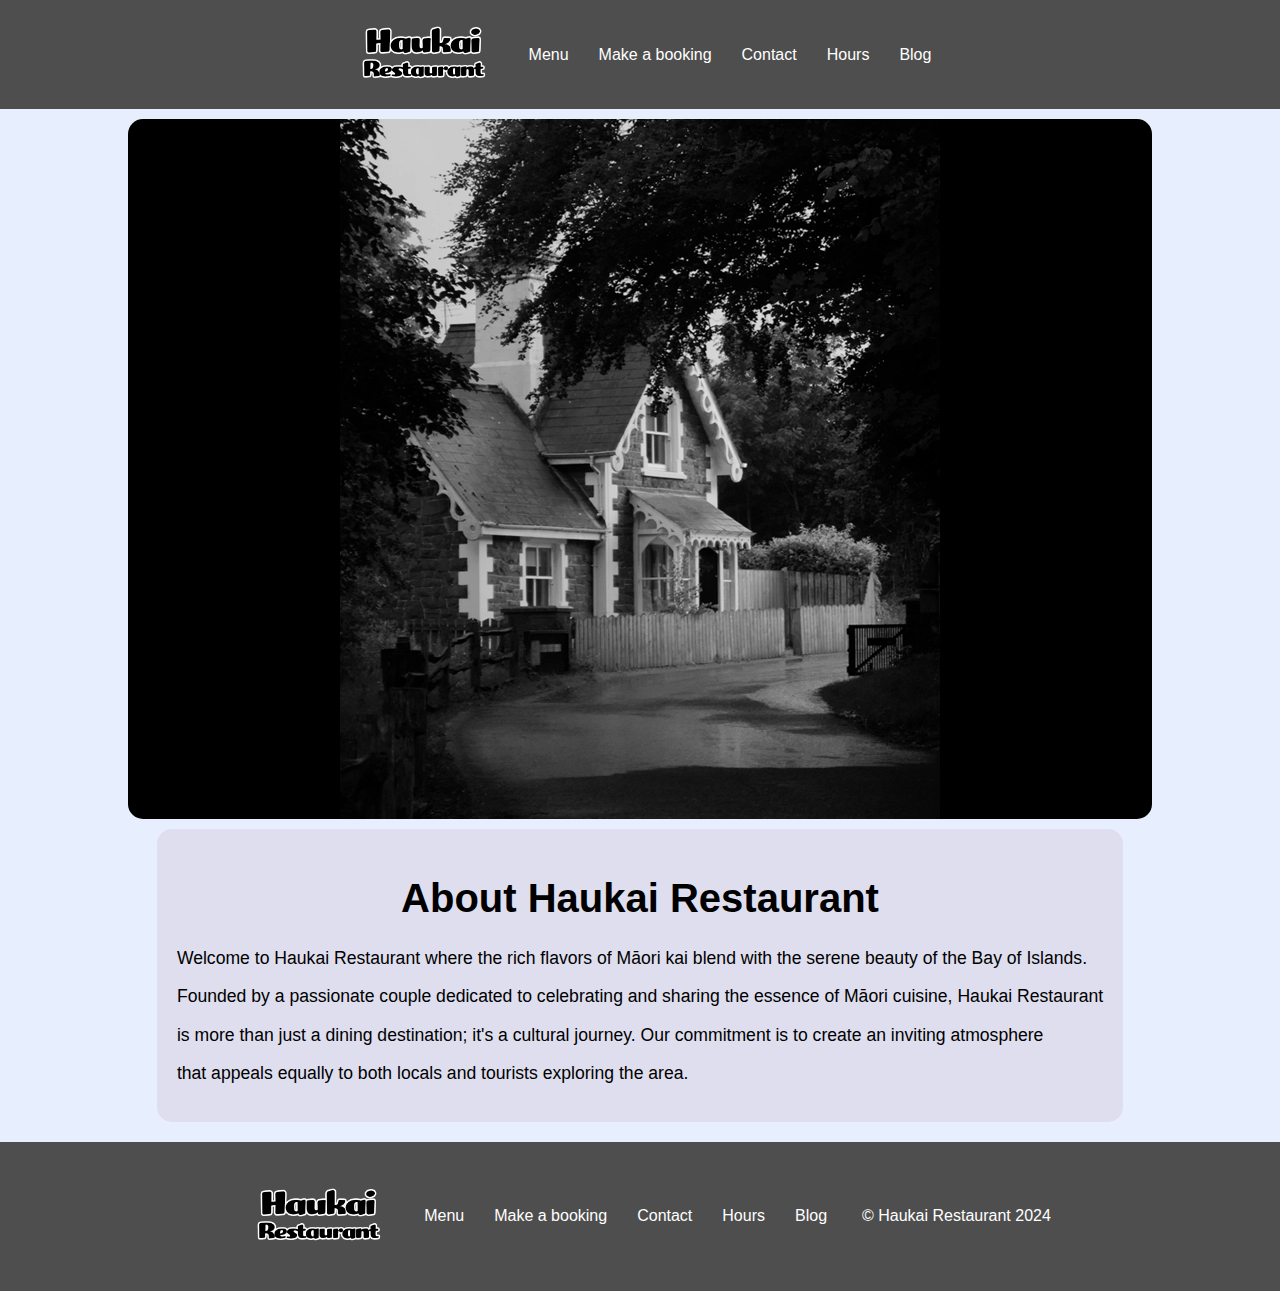
<file: index.html>
<!DOCTYPE html>
<html lang="en">
    <head>
        <meta charset="UTF-8">
        <meta name="description" content="Haukai Restaurant offers a unique blend of local and Maori Kai in a cozy, welcoming atmosphere. Discover our menu, specials, and events.">
        <meta http-equiv="X-UA-Compatible" content="IE=edge">
        <meta name="viewport" content="width=device-width, initial-scale=1.0">
        <link rel="icon" type="image/png" href="images/favicon.png">
        <link rel="stylesheet" href="css/style.css">
        <title>Haukai Restaurant</title>
    </head>
    <body>
        <header>
            <nav class="navbar" aria-label="Primary Navigation">
                <div class="nav-logo">
                    <a href="index.html"><img src="images/logo.png" alt="Haukai Restaurant Logo" width="500" height="250"></a>
                </div>
                <!-- Hamburger Menu Icon -->
                <button class="hamburger" id="header-hamburger" aria-label="Open navigation menu">
                    <span></span>
                    <span></span>
                    <span></span>
                </button>
                <ul id="header-nav-links" class="active">
                    <li><a href="menu.html">Menu</a></li>
                    <li><a href="booking.html">Make a booking</a></li>
                    <li><a href="contact.html">Contact</a></li>
                    <li><a href="hours.html">Hours</a></li>
                    <li><a href="blog.html">Blog</a></li>
                </ul>
            </nav>
        </header>
        <main>
        <div class="heroimage">
                <img src="images/homepagehero.webp" class="imagehero" alt="This is a picture of inside the restaurant" width="600" height="700">
        </div>
            <section class="homepage-section">
                <div class="home-aboutustext" tabindex="0">
                    <h1>About Haukai Restaurant</h1>
                    <p>Welcome to Haukai Restaurant where the rich flavors of Māori kai blend with the serene beauty of the Bay of Islands.</p>
                    <p>Founded by a passionate couple dedicated to celebrating and sharing the essence of Māori cuisine, Haukai Restaurant</p>
                    <p>is more than just a dining destination; it's a cultural journey. Our commitment is to create an inviting atmosphere</p>
                    <p>that appeals equally to both locals and tourists exploring the area.</p>
                </div>
            </section>
        </main>
        <footer>
            <nav class="navbar" aria-label="Footer Navigation">
                <div class="nav-logo">
                    <a href="index.html"><img src="images/logo.png" alt="Haukai Restaurant Logo" width="500" height="250"></a>
                </div>
                <!-- Hamburger Menu Icon -->
                <button class="hamburger" id="footer-hamburger" aria-label="Open navigation menu">
                    <span></span>
                    <span></span>
                    <span></span>
                </button>
                <!-- Navigation Links with 'active' class added manually for testing -->
                <ul id="footer-nav-links" class="active">
                    <li><a href="menu.html">Menu</a></li>
                    <li><a href="booking.html">Make a booking</a></li>
                    <li><a href="contact.html">Contact</a></li>
                    <li><a href="hours.html">Hours</a></li>
                    <li><a href="blog.html">Blog</a></li>
                </ul>
            </nav>
            <div class="footer-text" tabindex="0">
                &copy; Haukai Restaurant 2024
            </div>
        </footer>
        <script src="js/script.js"></script>
    </body>

</html>
</file>
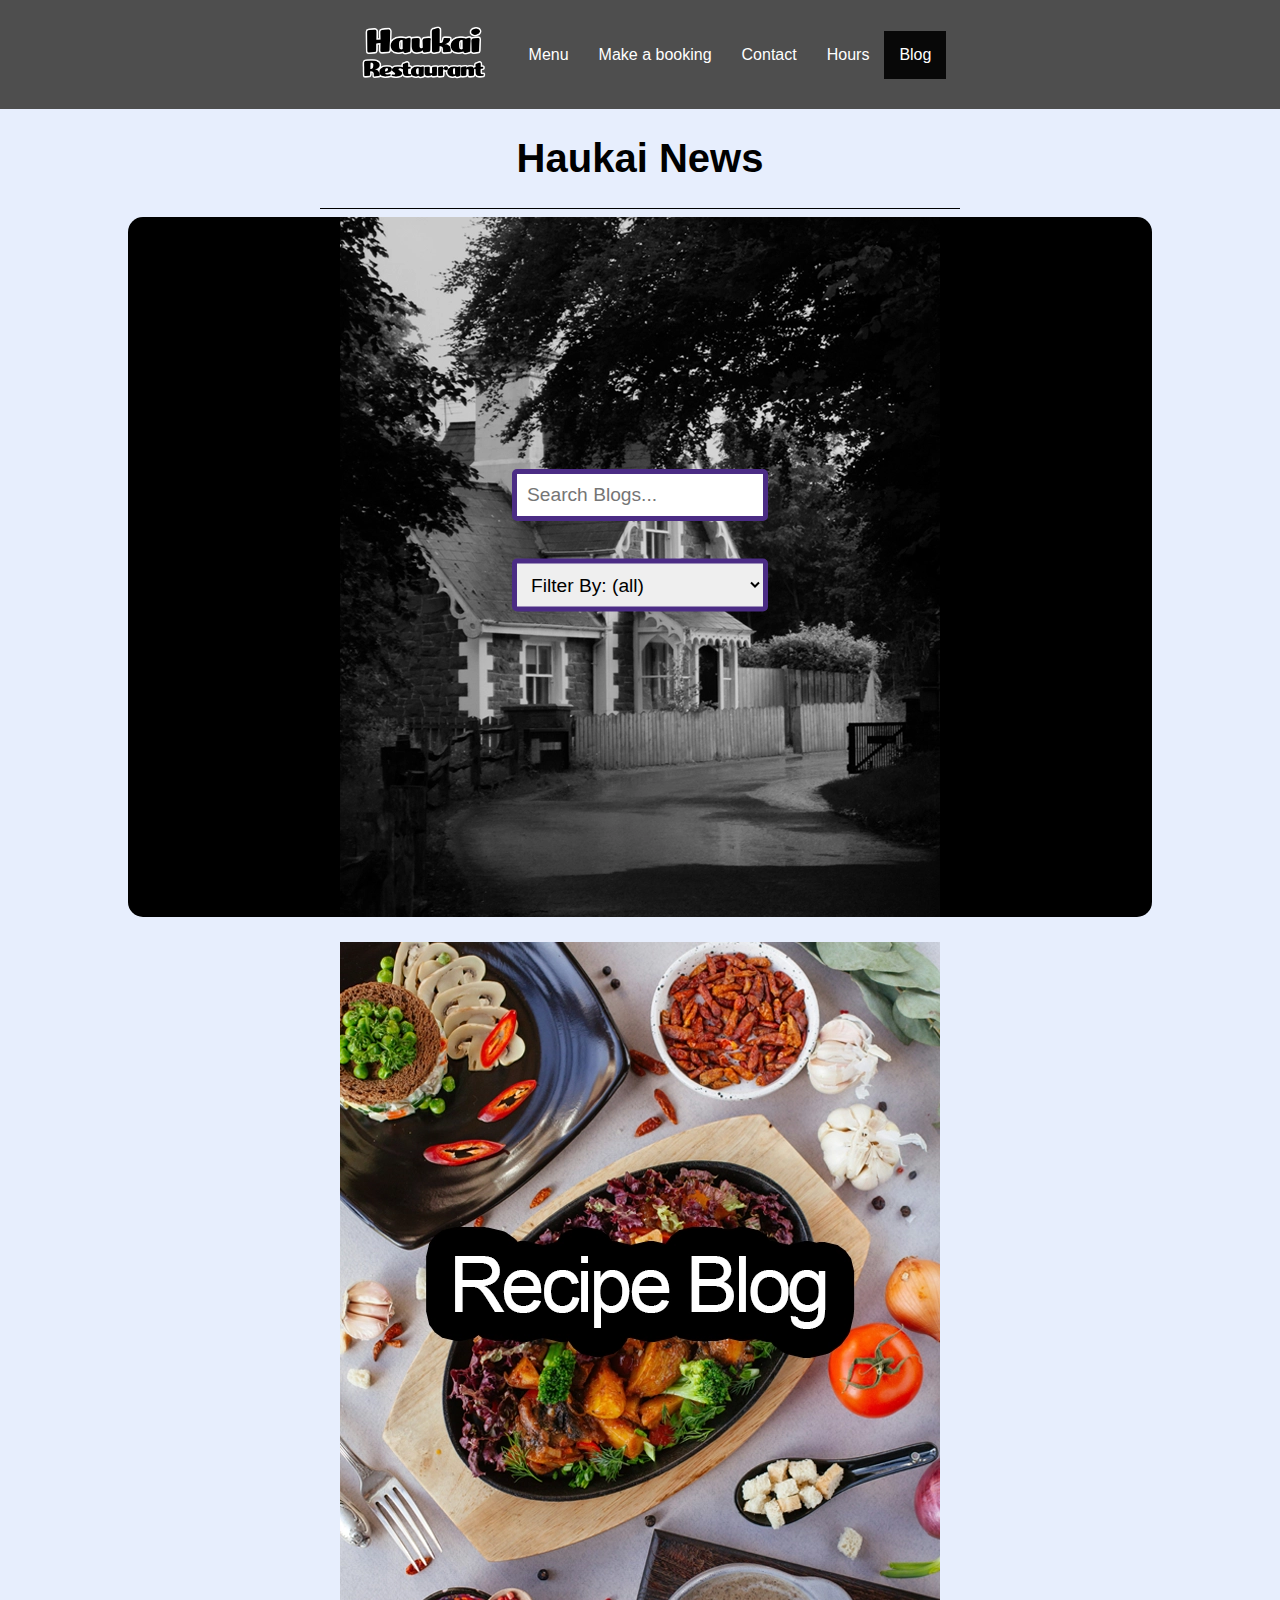
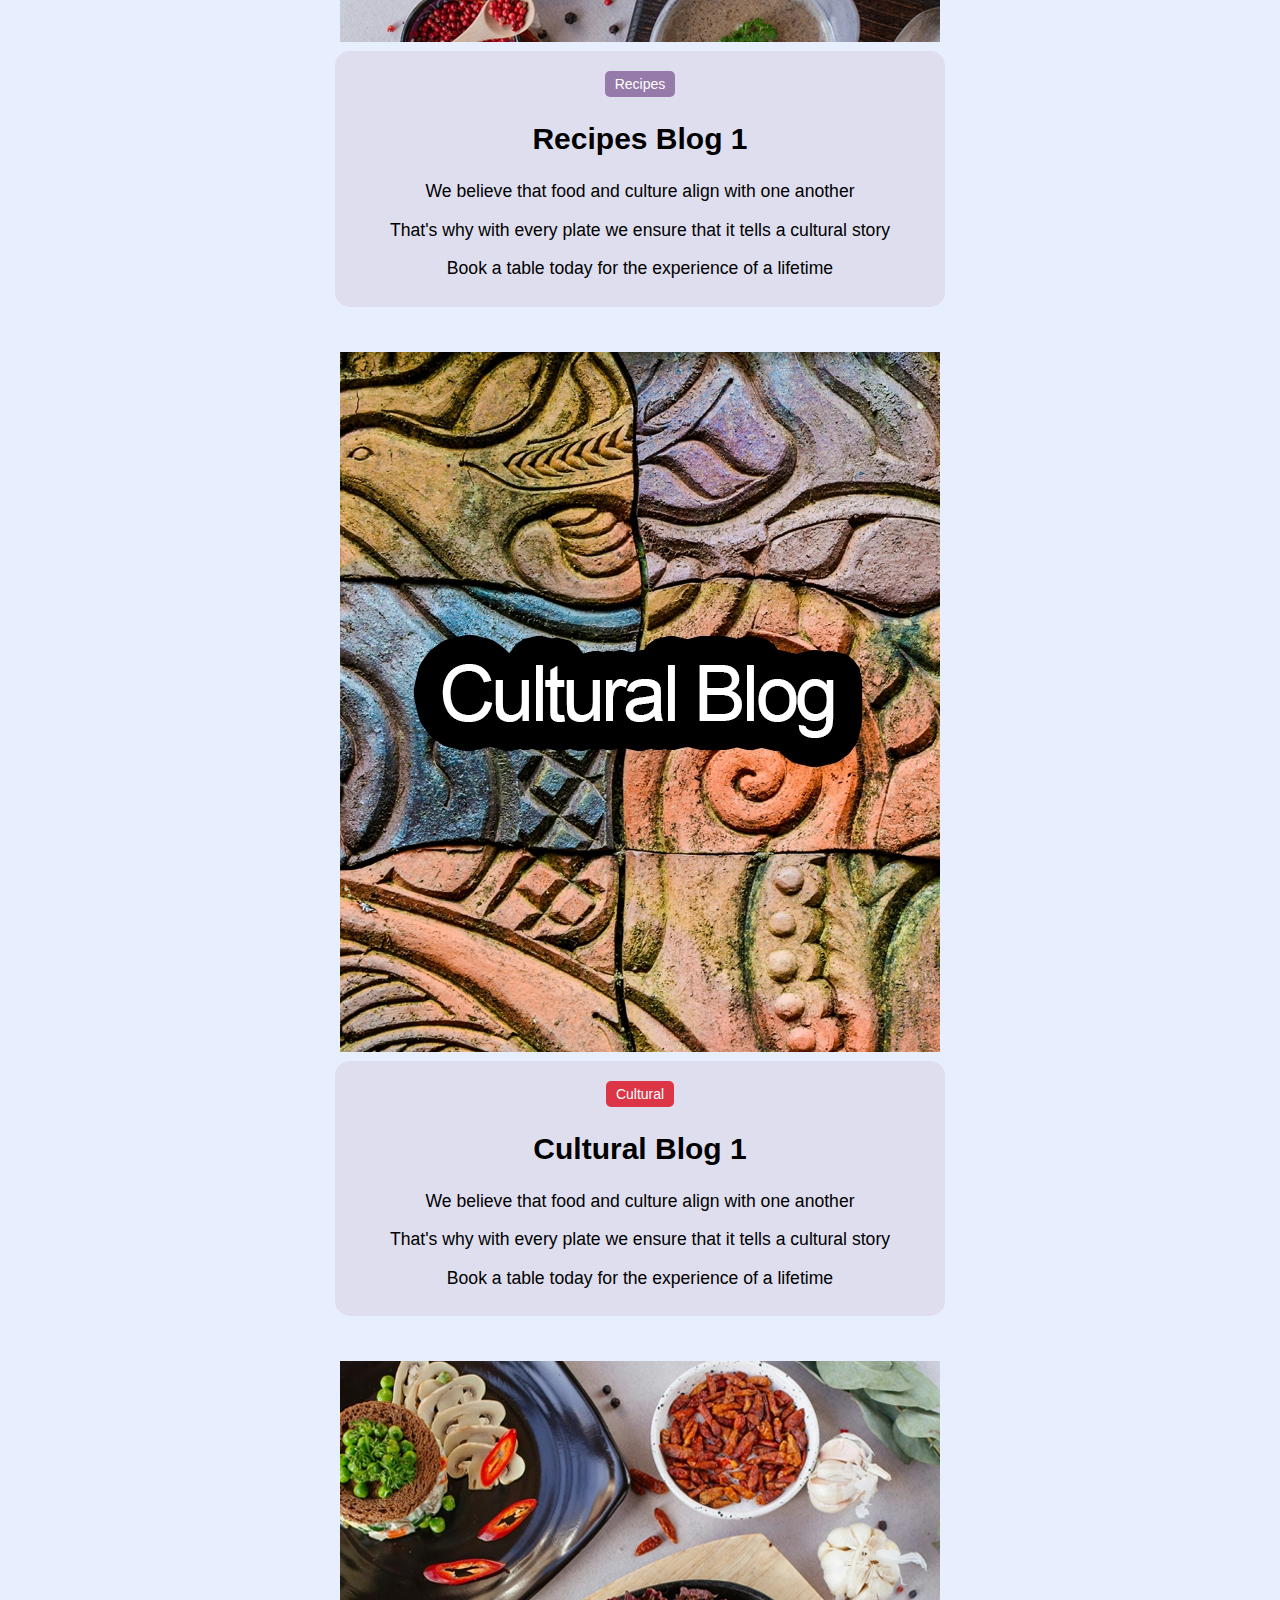
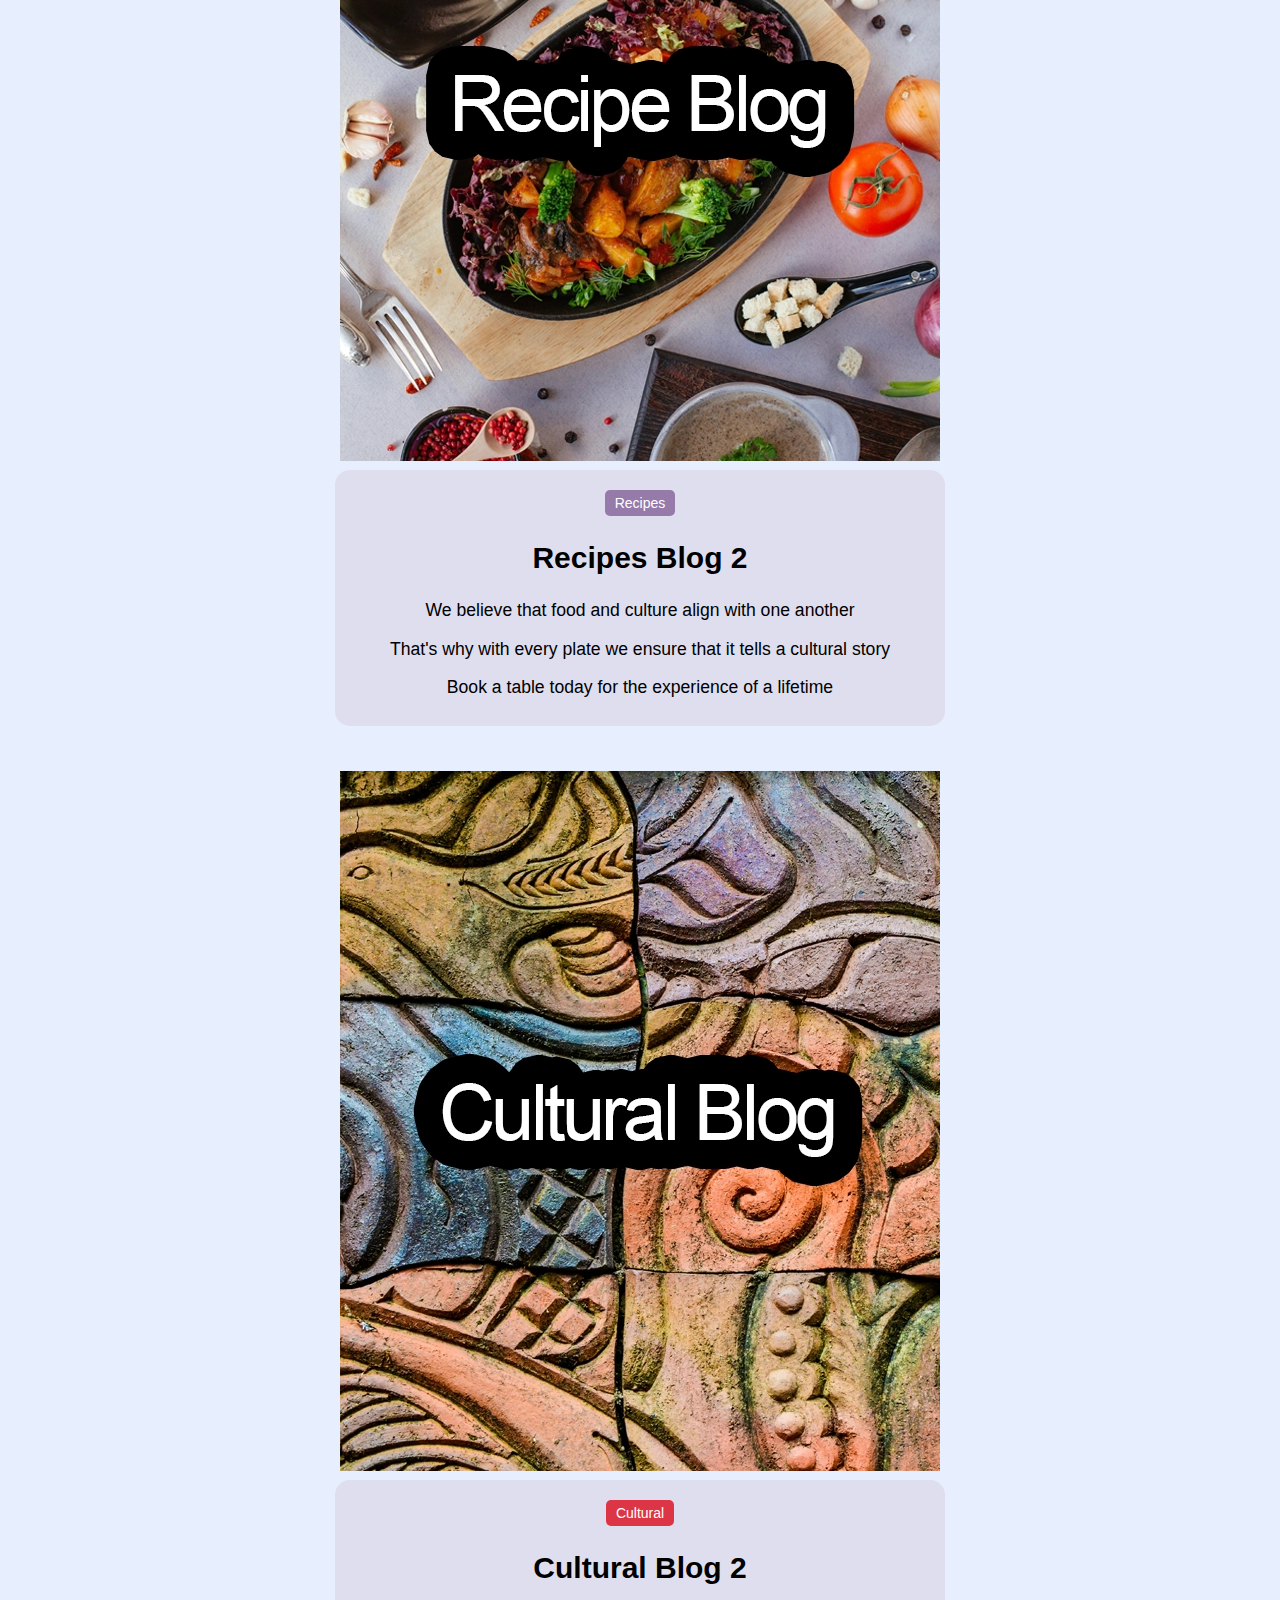
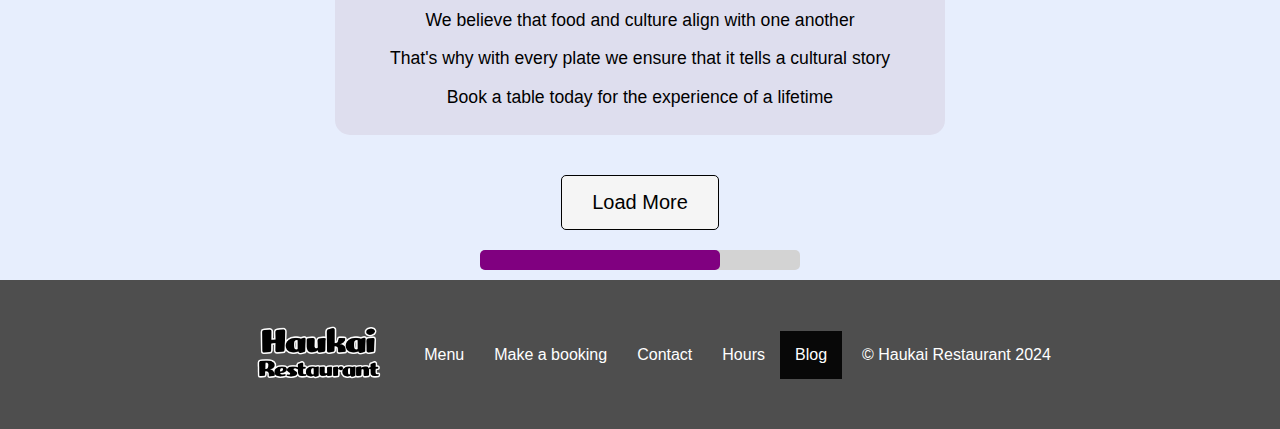
<file: blog.html>
<!DOCTYPE html>
<html lang="en">
    <head>
        <meta charset="UTF-8">
        <meta name="description" content="Read the Haukai Restaurant blog today">
        <meta http-equiv="X-UA-Compatible" content="IE=edge">
        <meta name="viewport" content="width=device-width, initial-scale=1.0">
        <link rel="icon" type="image/png" href="images/favicon.png">
        <link rel="stylesheet" href="css/style.css">
        <title>Blog</title>
    </head>
    <body>
        <header>
            <nav class="navbar" aria-label="Primary Navigation">
                <div class="nav-logo">
                    <a href="index.html"><img src="images/logo.png" alt="Haukai Restaurant Logo" width="500" height="250"></a>
                </div>
                <!-- Hamburger Menu Icon -->
                <button class="hamburger" id="header-hamburger" aria-label="Open navigation menu">
                    <span></span>
                    <span></span>
                    <span></span>
                </button>
                <ul id="header-nav-links" class="active">
                    <li><a href="menu.html">Menu</a></li>
                    <li><a href="booking.html">Make a booking</a></li>
                    <li><a href="contact.html">Contact</a></li>
                    <li><a href="hours.html">Hours</a></li>
                    <li><a href="blog.html" class="singleactive">Blog</a></li>
                </ul>
            </nav>
        </header>
            <main>
                <div class="blog-headline">
                    <h1>Haukai News</h1>
                    <hr>
                </div>
                <div class="heroimage">
                    <img src="images/homepagehero.webp" class="imagehero" alt="This is a picture of outside the restaurant" width="600" height="700">
                    <div class="search-container" role="search" aria-label="Search Blogs">
                        <!--For ARIA labels of the search text box the label text will be hidden by css-->
                        <label for="blogSearch" class="visually-hidden">Search Blogs</label>
                        <input type="text" id="blogSearch" placeholder="Search Blogs...">
                    </div>
                    <div class="filter-container">
                        <select id="blogFilter" aria-label="Filter Blogs">
                            <option value="all">Filter By: (all)</option>
                            <option value="recipes">Filter By: (Recipes)</option>
                            <option value="cultural">Filter By: (Cultural)</option>
                        </select>
                    </div>
                </div>
                    <article id="row1">
                        <!-- Blog 1 -->
                        <div class="blog" tabindex="0" role="article">
                            <div class="blogimage">
                                <a href="#">
                                    <img src="images/recipesblog.webp" alt="this is an image recipes blog thumbnail" width="600" height="700">
                                </a>
                            </div>
                            <div class="blogtext">
                                <div class="blog-tag recipes">Recipes</div>
                                <h2>Recipes Blog 1</h2>
                                <p>We believe that food and culture align with one another</p>
                                <p>That's why with every plate we ensure that it tells a cultural story</p>
                                <p>Book a table today for the experience of a lifetime</p>
                            </div>
                        </div>
                        <!-- Blog 2 -->
                        <div class="blog" tabindex="0" role="article">
                            <div class="blogimage">
                                <a href="#">
                                    <img src="images/culturalblog.webp" alt="this is an image cultural blog thumbnail" width="600" height="700">
                                </a>
                            </div>
                            <div class="blogtext">
                                <div class="blog-tag cultural">Cultural</div>
                                <h2>Cultural Blog 1</h2>
                                <p>We believe that food and culture align with one another</p>
                                <p>That's why with every plate we ensure that it tells a cultural story</p>
                                <p>Book a table today for the experience of a lifetime</p>
                            </div>
                        </div>
                    </article>
                    <article id="row2">
                        <!-- Blog 3 -->
                        <div class="blog" tabindex="0" role="article">
                            <div class="blogimage">
                                <a href="#">
                                    <img src="images/recipesblog.webp" alt="this is an image recipes blog thumbnail" width="600" height="700">
                                </a>
                            </div>
                            <div class="blogtext">
                                <div class="blog-tag recipes">Recipes</div>
                                <h2>Recipes Blog 2</h2>
                                <p>We believe that food and culture align with one another</p>
                                <p>That's why with every plate we ensure that it tells a cultural story</p>
                                <p>Book a table today for the experience of a lifetime</p>
                            </div>
                        </div>
                        <!-- Blog 4 -->
                        <div class="blog" tabindex="0" role="article">
                            <div class="blogimage">
                                <a href="#">
                                    <img src="images/culturalblog.webp" alt="this is an image cultural blog thumbnail" width="600" height="700">
                                </a>
                            </div>
                            <div class="blogtext">
                                <div class="blog-tag cultural">Cultural</div>
                                <h2>Cultural Blog 2</h2>
                                <p>We believe that food and culture align with one another</p>
                                <p>That's why with every plate we ensure that it tells a cultural story</p>
                                <p>Book a table today for the experience of a lifetime</p>
                            </div>
                        </div>
                    </article>
                    <!-- Load More Button -->
                    <button id="loadMore">Load More</button>
                    <article id="row3">
                        <!-- Blog 5 -->
                        <div class="blog" id="blog5" tabindex="0" role="article">
                            <div class="blogimage">
                                <a href="#">
                                    <img src="images/recipesblog.webp" alt="this is an image recipes blog thumbnail" width="600" height="700">
                                </a>
                            </div>
                            <div class="blogtext">
                                <div class="blog-tag recipes">Recipes</div>
                                <h2>Recipes Blog 3</h2>
                                <p>We believe that food and culture align with one another</p>
                                <p>That's why with every plate we ensure that it tells a cultural story</p>
                                <p>Book a table today for the experience of a lifetime</p>
                            </div>
                        </div>
                        <!-- Blog 6 -->
                        <div class="blog" tabindex="0" role="article">
                            <div class="blogimage">
                                <a href="#">
                                    <img src="images/culturalblog.webp" alt="this is an image cultural blog thumbnail" width="600" height="700">
                                </a>
                            </div>
                            <div class="blogtext">
                                <div class="blog-tag cultural">Cultural</div>
                                <h2>Cultural Blog 3</h2>
                                <p>We believe that food and culture align with one another</p>
                                <p>That's why with every plate we ensure that it tells a cultural story</p>
                                <p>Book a table today for the experience of a lifetime</p>
                            </div>
                        </div>
                    </article>
                <div id="progressBarContainer">
                    <div id="progressBar"  role="progressbar" aria-label="Progress: 65%"></div>
                </div>
            </main>

            <footer>
                <nav class="navbar" aria-label="Footer Navigation">
                    <div class="nav-logo">
                        <a href="index.html"><img src="images/logo.png" alt="Haukai Restaurant Logo" width="500" height="250"></a>
                    </div>
                    <!-- Hamburger Menu Icon -->
                    <button class="hamburger" id="footer-hamburger" aria-label="Open navigation menu">
                        <span></span>
                        <span></span>
                        <span></span>
                    </button>
                    <!-- Navigation Links with 'active' class added manually for testing -->
                    <ul id="footer-nav-links" class="active">
                        <li><a href="menu.html">Menu</a></li>
                        <li><a href="booking.html">Make a booking</a></li>
                        <li><a href="contact.html">Contact</a></li>
                        <li><a href="hours.html">Hours</a></li>
                        <li><a href="blog.html" class="singleactive">Blog</a></li>
                    </ul>
                </nav>
                <div class="footer-text" tabindex="0">
                    &copy; Haukai Restaurant 2024
                </div>
            </footer>
        <script src="js/script.js"></script>
    </body>
</html>
</file>
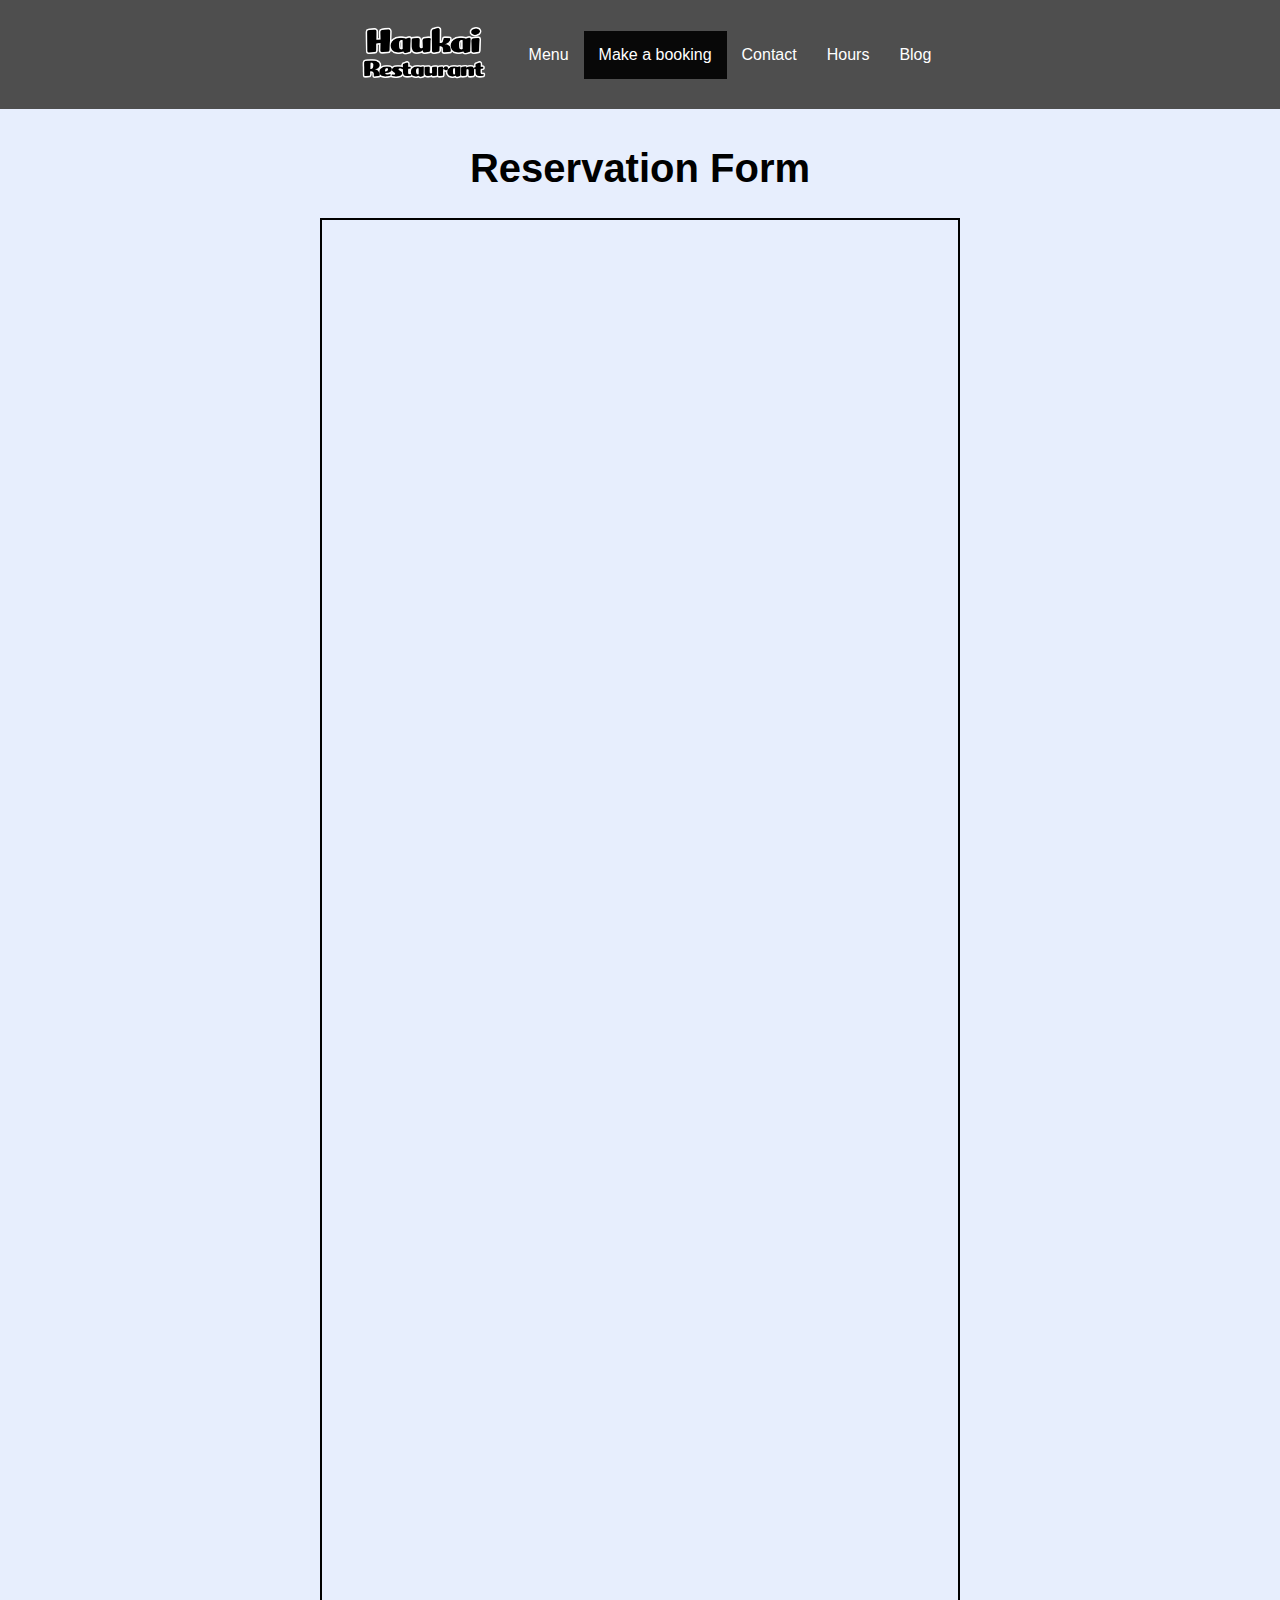
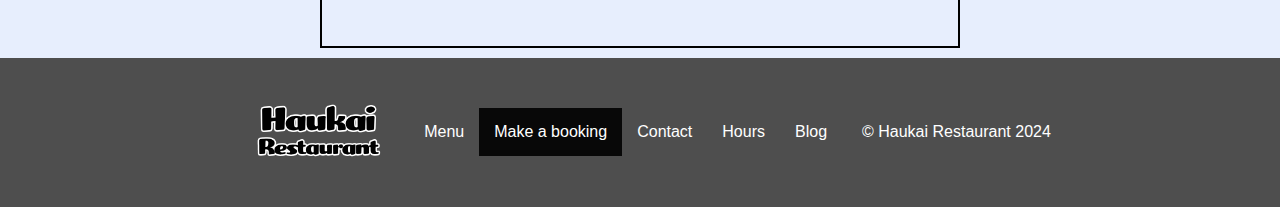
<file: booking.html>
<!DOCTYPE html>
<html lang="en">
    <head>
        <meta charset="UTF-8">
        <meta name="description" content="Haukai Restaurant a wonderful menu book a table today">
        <meta http-equiv="X-UA-Compatible" content="IE=edge">
        <meta name="viewport" content="width=device-width, initial-scale=1.0">
        <link rel="icon" type="image/png" href="images/favicon.png">
        <link rel="stylesheet" href="css/style.css">
        <title>Book a table</title>
    </head>
    <body>
        <header>
            <nav class="navbar" aria-label="Primary Navigation">
                <div class="nav-logo">
                    <a href="index.html"><img src="images/logo.png" alt="Haukai Restaurant Logo" width="500" height="250"></a>
                </div>
                <!-- Hamburger Menu Icon -->
                <button class="hamburger" id="header-hamburger" aria-label="Open navigation menu">
                    <span></span>
                    <span></span>
                    <span></span>
                </button>
                <ul id="header-nav-links" class="active">
                    <li><a href="menu.html">Menu</a></li>
                    <li><a href="booking.html" class="singleactive">Make a booking</a></li>
                    <li><a href="contact.html">Contact</a></li>
                    <li><a href="hours.html">Hours</a></li>
                    <li><a href="blog.html">Blog</a></li>
                </ul>
            </nav>
        </header>
        <main>
            <div class="booking-form">
                <h1>Reservation Form</h1>
            <iframe src="https://docs.google.com/forms/d/e/1FAIpQLSd33SFa2RItviBjZbyrJ5vWtBEITMZcPVKrIygOvf7w1RU4uA/viewform?embedded=true" width="640" height="1430" loading="lazy"></iframe>
            </div>
        </main>
        <footer>
            <nav class="navbar" aria-label="Footer Navigation">
                <div class="nav-logo">
                    <a href="index.html"><img src="images/logo.png" alt="Haukai Restaurant Logo" width="500" height="250"></a>
                </div>
                <!-- Hamburger Menu Icon -->
                <button class="hamburger" id="footer-hamburger" aria-label="Open navigation menu">
                    <span></span>
                    <span></span>
                    <span></span>
                </button>
                <!-- Navigation Links with 'active' class added manually for testing -->
                <ul id="footer-nav-links" class="active">
                    <li><a href="menu.html">Menu</a></li>
                    <li><a href="booking.html" class="singleactive">Make a booking</a></li>
                    <li><a href="contact.html">Contact</a></li>
                    <li><a href="hours.html">Hours</a></li>
                    <li><a href="blog.html">Blog</a></li>
                </ul>
            </nav>
            <div class="footer-text" tabindex="0">
                &copy; Haukai Restaurant 2024
            </div>
        </footer>
        <script src="js/script.js"></script>
    </body>
</html>
</file>
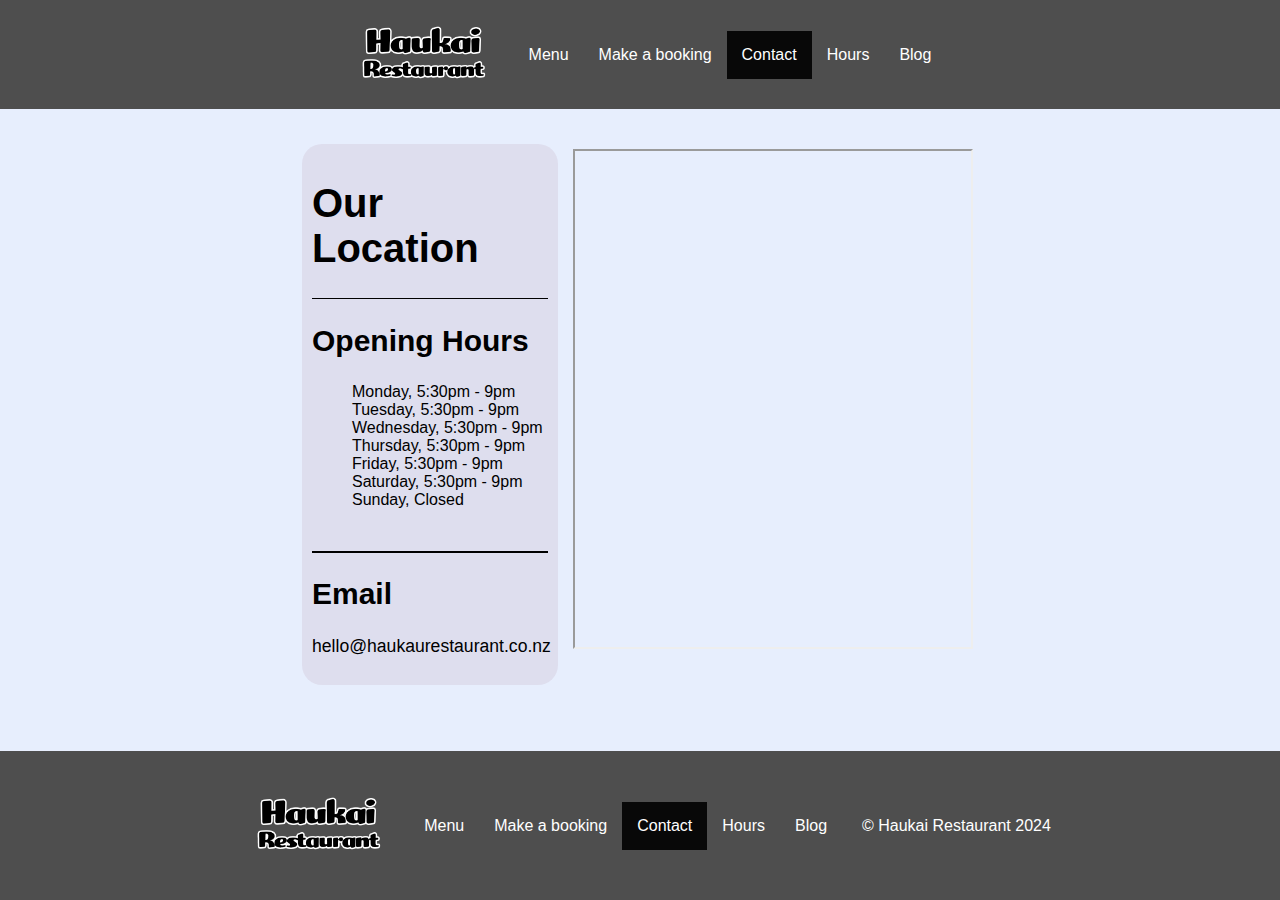
<file: contact.html>
<!DOCTYPE html>
<html lang="en">
    <head>
        <meta charset="UTF-8">
        <meta name="description" content="Contact the Haukai Restaurant today">
        <meta http-equiv="X-UA-Compatible" content="IE=edge">
        <meta name="viewport" content="width=device-width, initial-scale=1.0">
        <link rel="icon" type="image/png" href="images/favicon.png">
        <link rel="stylesheet" href="css/style.css">
        <title>Contact</title>
    </head>
    <body>
        <header>
            <nav class="navbar" aria-label="Primary Navigation">
                <div class="nav-logo">
                    <a href="index.html"><img src="images/logo.png" alt="Haukai Restaurant Logo" width="500" height="250"></a>
                </div>
                <!-- Hamburger Menu Icon -->
                <button class="hamburger" id="header-hamburger" aria-label="Open navigation menu">
                    <span></span>
                    <span></span>
                    <span></span>
                </button>
                <ul id="header-nav-links" class="active">
                    <li><a href="menu.html">Menu</a></li>
                    <li><a href="booking.html">Make a booking</a></li>
                    <li><a href="contact.html" class="singleactive">Contact</a></li>
                    <li><a href="hours.html">Hours</a></li>
                    <li><a href="blog.html">Blog</a></li>
                </ul>
            </nav>
        </header>
        <main>
            <section class="contact-container">
                <div class="contact-details" tabindex="0">
                    <h1>Our Location</h1>
                    <hr>
                    <h2>Opening Hours</h2>
                    <ul>
                        <li>Monday, 5:30pm - 9pm</li>
                        <li>Tuesday, 5:30pm - 9pm</li>
                        <li>Wednesday, 5:30pm - 9pm</li>
                        <li>Thursday, 5:30pm - 9pm</li>
                        <li>Friday, 5:30pm - 9pm</li>
                        <li>Saturday, 5:30pm - 9pm</li>
                        <li>Sunday, Closed</li>
                    </ul>
                    <br>
                    <hr>
                    <h2>Email</h2>
                    <p>hello@haukaurestaurant.co.nz</p>
                </div>
                <div class="google-map-container">
                    <iframe src="https://www.google.com/maps/embed?pb=!1m18!1m12!1m3!1d3149.509787647332!2d175.68041557671233!3d-37.87175913735618!2m3!1f0!2f0!3f0!3m2!1i1024!2i768!4f13.1!3m3!1m2!1s0x6d6dab627258138b%3A0x56b77fcad7a8255c!2s500%20Buckland%20Road%2C%20Matamata%203472!5e0!3m2!1sen!2snz!4v1706140666400!5m2!1sen!2snz" width="400" height="500" allowfullscreen="" loading="lazy" referrerpolicy="no-referrer-when-downgrade"></iframe>
                </div>
            </section>
        </main>
        <footer class="contact-footer">
            <nav class="navbar" aria-label="Footer Navigation">
                <div class="nav-logo">
                    <a href="index.html"><img src="images/logo.png" alt="Haukai Restaurant Logo" width="500" height="250"></a>
                </div>
                <!-- Hamburger Menu Icon -->
                <button class="hamburger" id="footer-hamburger" aria-label="Open navigation menu">
                    <span></span>
                    <span></span>
                    <span></span>
                </button>
                <!-- Navigation Links with 'active' class added manually for testing -->
                <ul id="footer-nav-links" class="active">
                    <li><a href="menu.html">Menu</a></li>
                    <li><a href="booking.html">Make a booking</a></li>
                    <li><a href="contact.html" class="singleactive">Contact</a></li>
                    <li><a href="hours.html">Hours</a></li>
                    <li><a href="blog.html">Blog</a></li>
                </ul>
            </nav>
            <div class="footer-text" tabindex="0">
                &copy; Haukai Restaurant 2024
            </div>
        </footer>
        <script src="js/script.js"></script>
    </body>
</html>
</file>
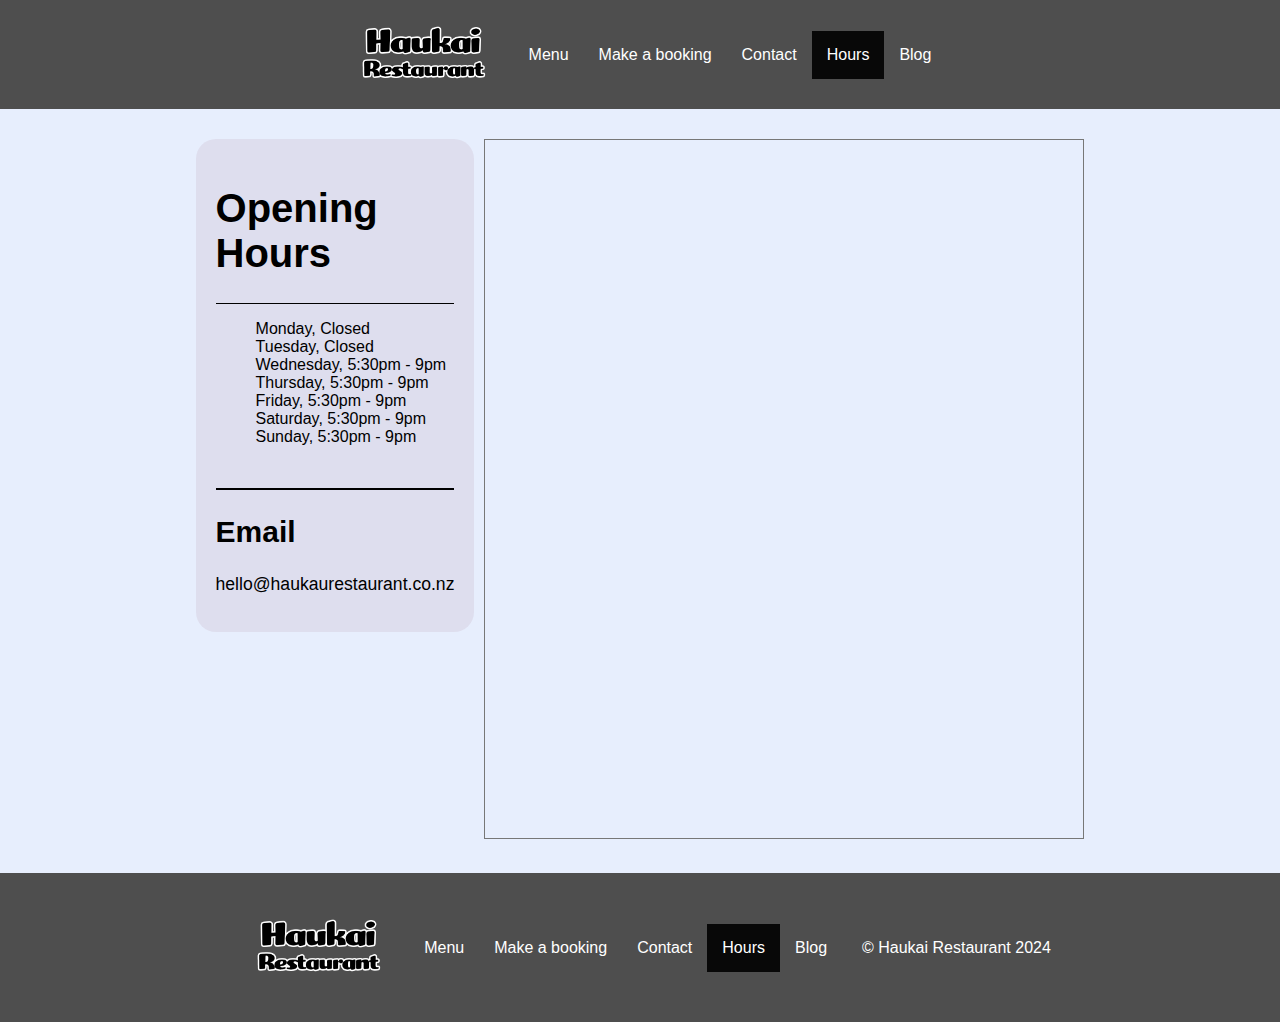
<file: hours.html>
<!DOCTYPE html>
<html lang="en">
    <head>
        <meta charset="UTF-8">
        <meta name="description" content="Here are our the Haukai Restaurant opening hours">
        <meta http-equiv="X-UA-Compatible" content="IE=edge">
        <meta name="viewport" content="width=device-width, initial-scale=1.0">
        <link rel="icon" type="image/png" href="images/favicon.png">
        <link rel="stylesheet" href="css/style.css">
        <title>Hours</title>
    </head>
    <body>
        <header>
            <nav class="navbar" aria-label="Primary Navigation">
                <div class="nav-logo">
                    <a href="index.html"><img src="images/logo.png" alt="Haukai Restaurant Logo" width="500" height="250"></a>
                </div>
                <!-- Hamburger Menu Icon -->
                <button class="hamburger" id="header-hamburger" aria-label="Open navigation menu">
                    <span></span>
                    <span></span>
                    <span></span>
                </button>
                <ul id="header-nav-links" class="active">
                    <li><a href="menu.html">Menu</a></li>
                    <li><a href="booking.html">Make a booking</a></li>
                    <li><a href="contact.html">Contact</a></li>
                    <li><a href="hours.html" class="singleactive">Hours</a></li>
                    <li><a href="blog.html">Blog</a></li>
                </ul>
            </nav>
        </header>
        <main>
            <section class="hours-container">
                <div class="hours-details" tabindex="0">
                    <h1>Opening Hours</h1>
                    <hr>
                    <ul>
                        <li>Monday, Closed</li>
                        <li>Tuesday, Closed</li>
                        <li>Wednesday, 5:30pm - 9pm</li>
                        <li>Thursday, 5:30pm - 9pm</li>
                        <li>Friday, 5:30pm - 9pm</li>
                        <li>Saturday, 5:30pm - 9pm</li>
                        <li>Sunday, 5:30pm - 9pm</li>
                    </ul>
                    <br>
                    <hr>
                    <h2>Email</h2>
                    <p>hello@haukaurestaurant.co.nz</p>
                </div>
                <div class="google-calendar-container">
                    <iframe src="https://calendar.google.com/calendar/embed?height=700&wkst=1&bgcolor=%23ffffff&ctz=Pacific%2FAuckland&src=MGVhYTRmMmMyNGNlNTNmNTlmODE4YzVmN2IwMTdmYWEzMTBhMTgwNDBmZjgxMTlkNzBlYjE4MGUyMTMxNzEwNkBncm91cC5jYWxlbmRhci5nb29nbGUuY29t&color=%23616161" style="border:solid 1px #777" width="600" height="700" loading="lazy"></iframe>
                </div>
            </section>
        </main>
        <footer>
            <nav class="navbar" aria-label="Footer Navigation">
                <div class="nav-logo">
                    <a href="index.html"><img src="images/logo.png" alt="Haukai Restaurant Logo" width="500" height="250"></a>
                </div>
                <!-- Hamburger Menu Icon -->
                <button class="hamburger" id="footer-hamburger" aria-label="Open navigation menu">
                    <span></span>
                    <span></span>
                    <span></span>
                </button>
                <!-- Navigation Links with 'active' class added manually for testing -->
                <ul id="footer-nav-links" class="active">
                    <li><a href="menu.html">Menu</a></li>
                    <li><a href="booking.html">Make a booking</a></li>
                    <li><a href="contact.html">Contact</a></li>
                    <li><a href="hours.html" class="singleactive">Hours</a></li>
                    <li><a href="blog.html">Blog</a></li>
                </ul>
            </nav>
            <div class="footer-text" tabindex="0">
                &copy; Haukai Restaurant 2024
            </div>
        </footer>
        <script src="js/script.js"></script>
    </body>
</html>
</file>
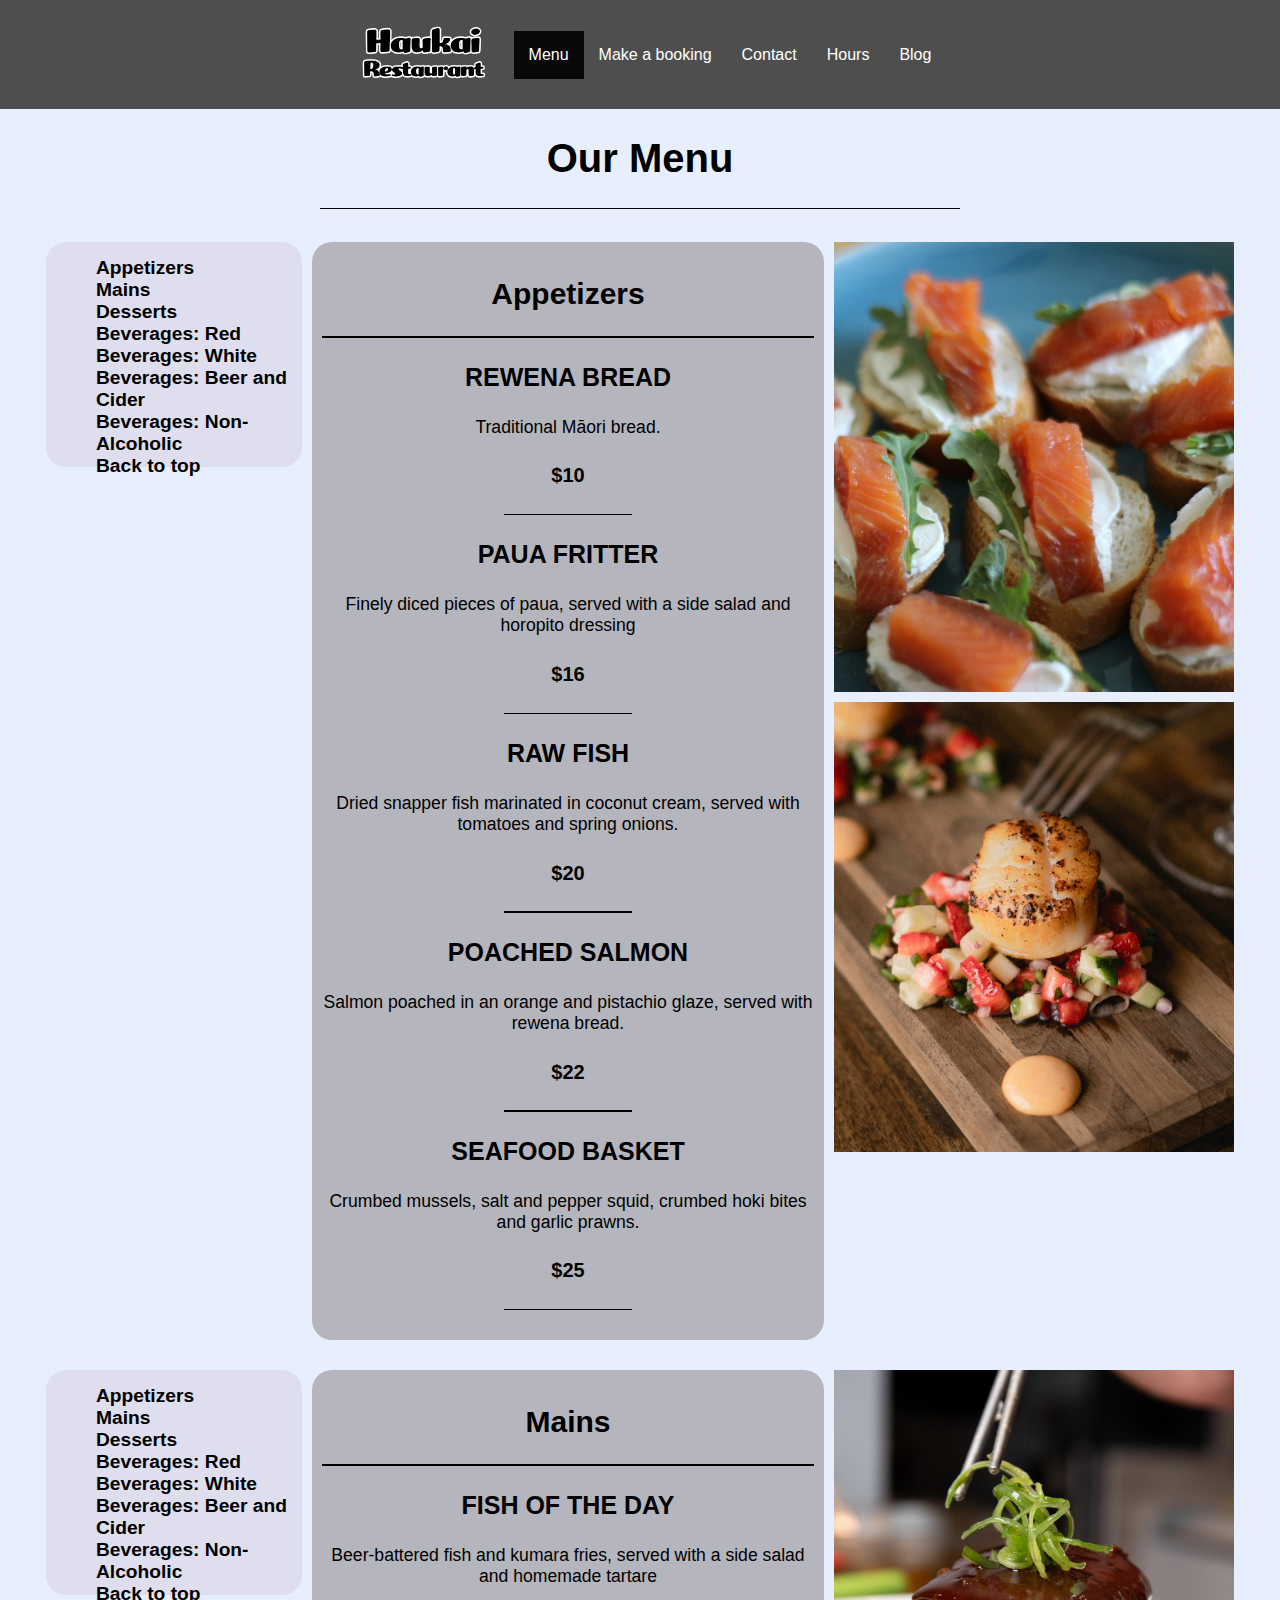
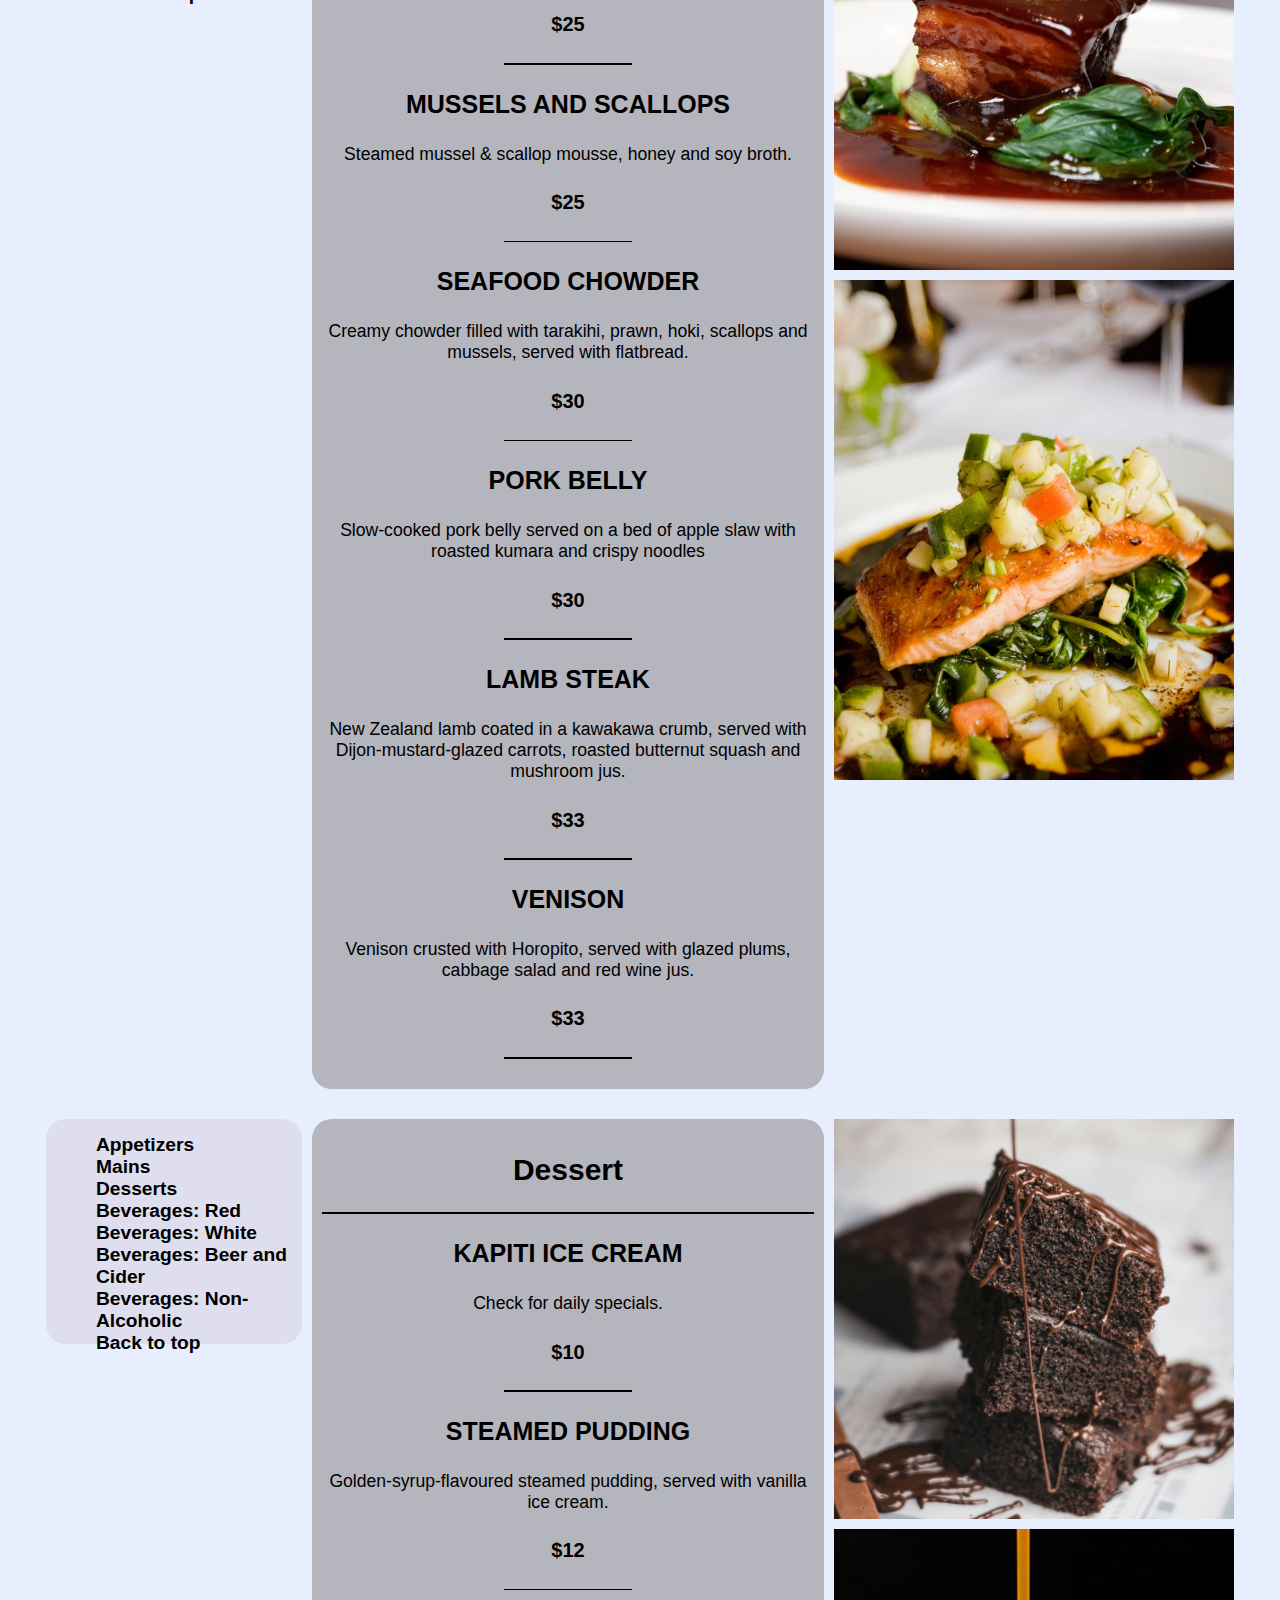
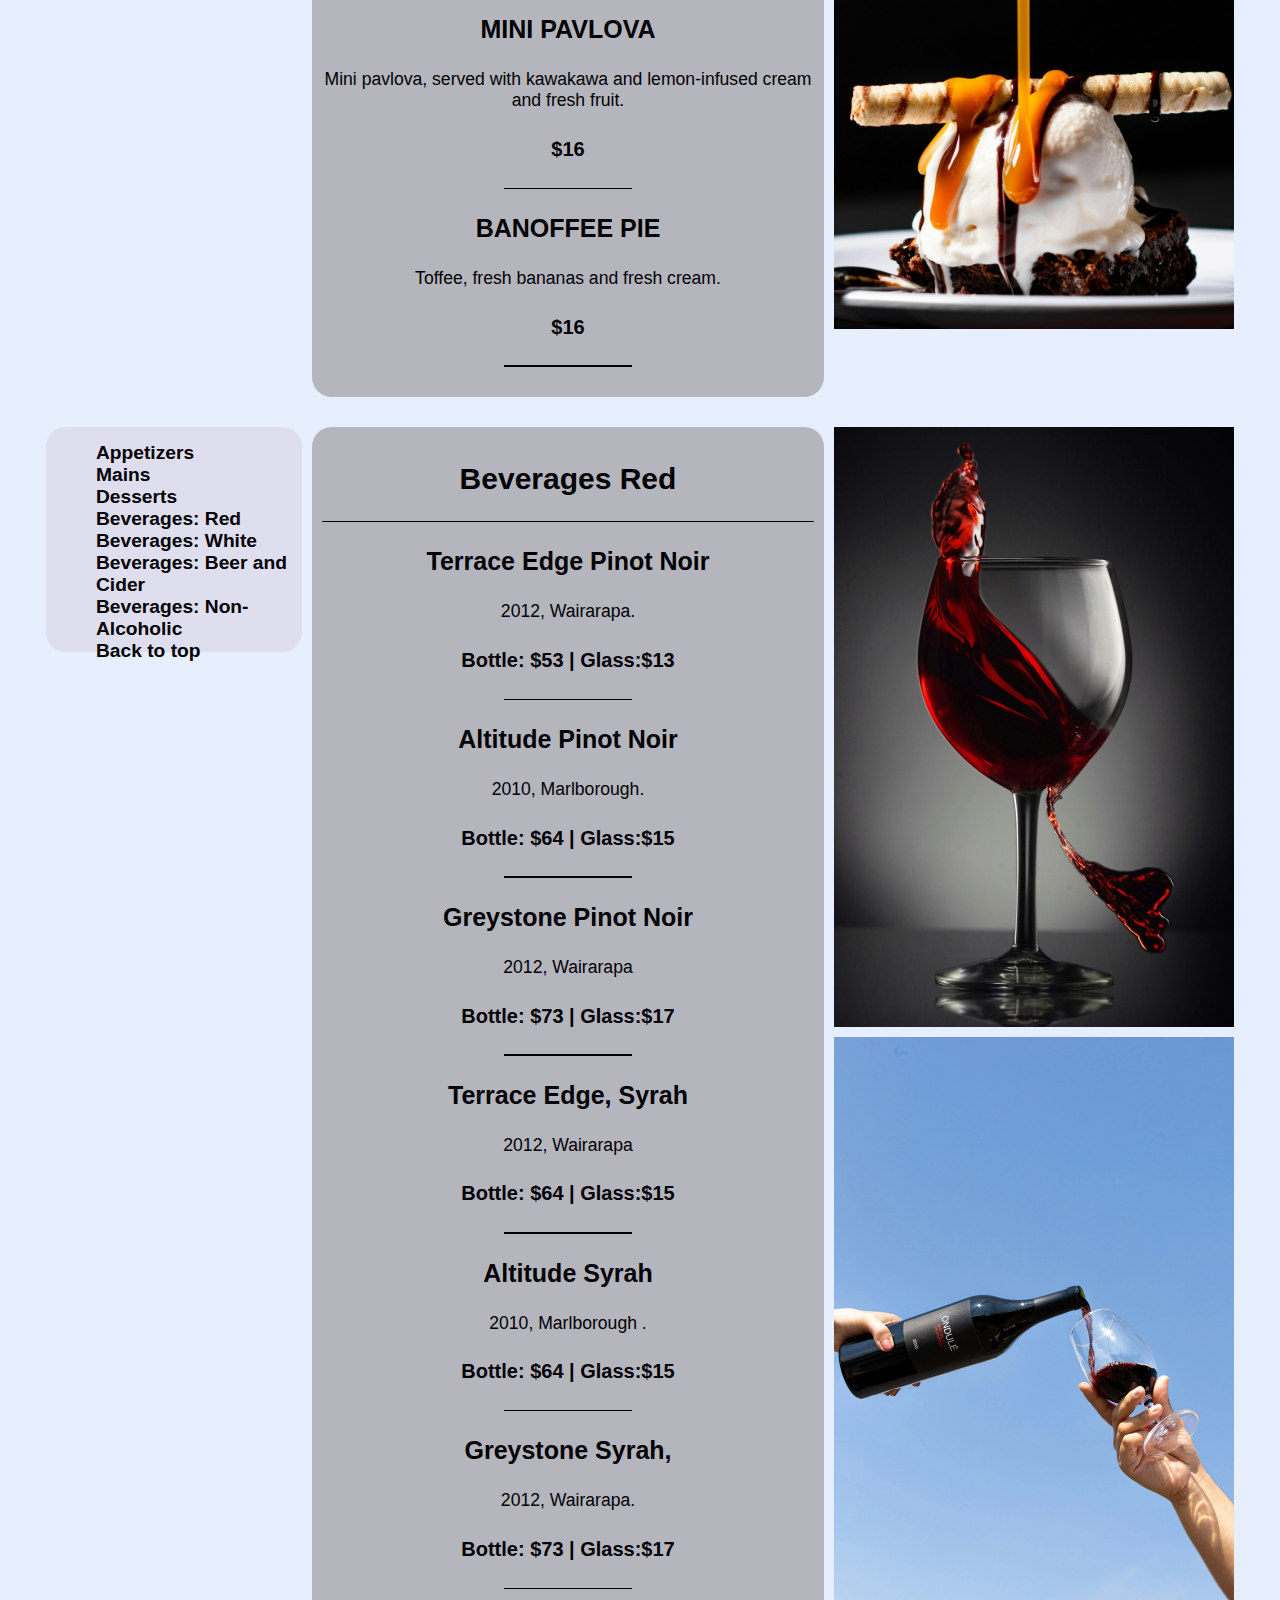
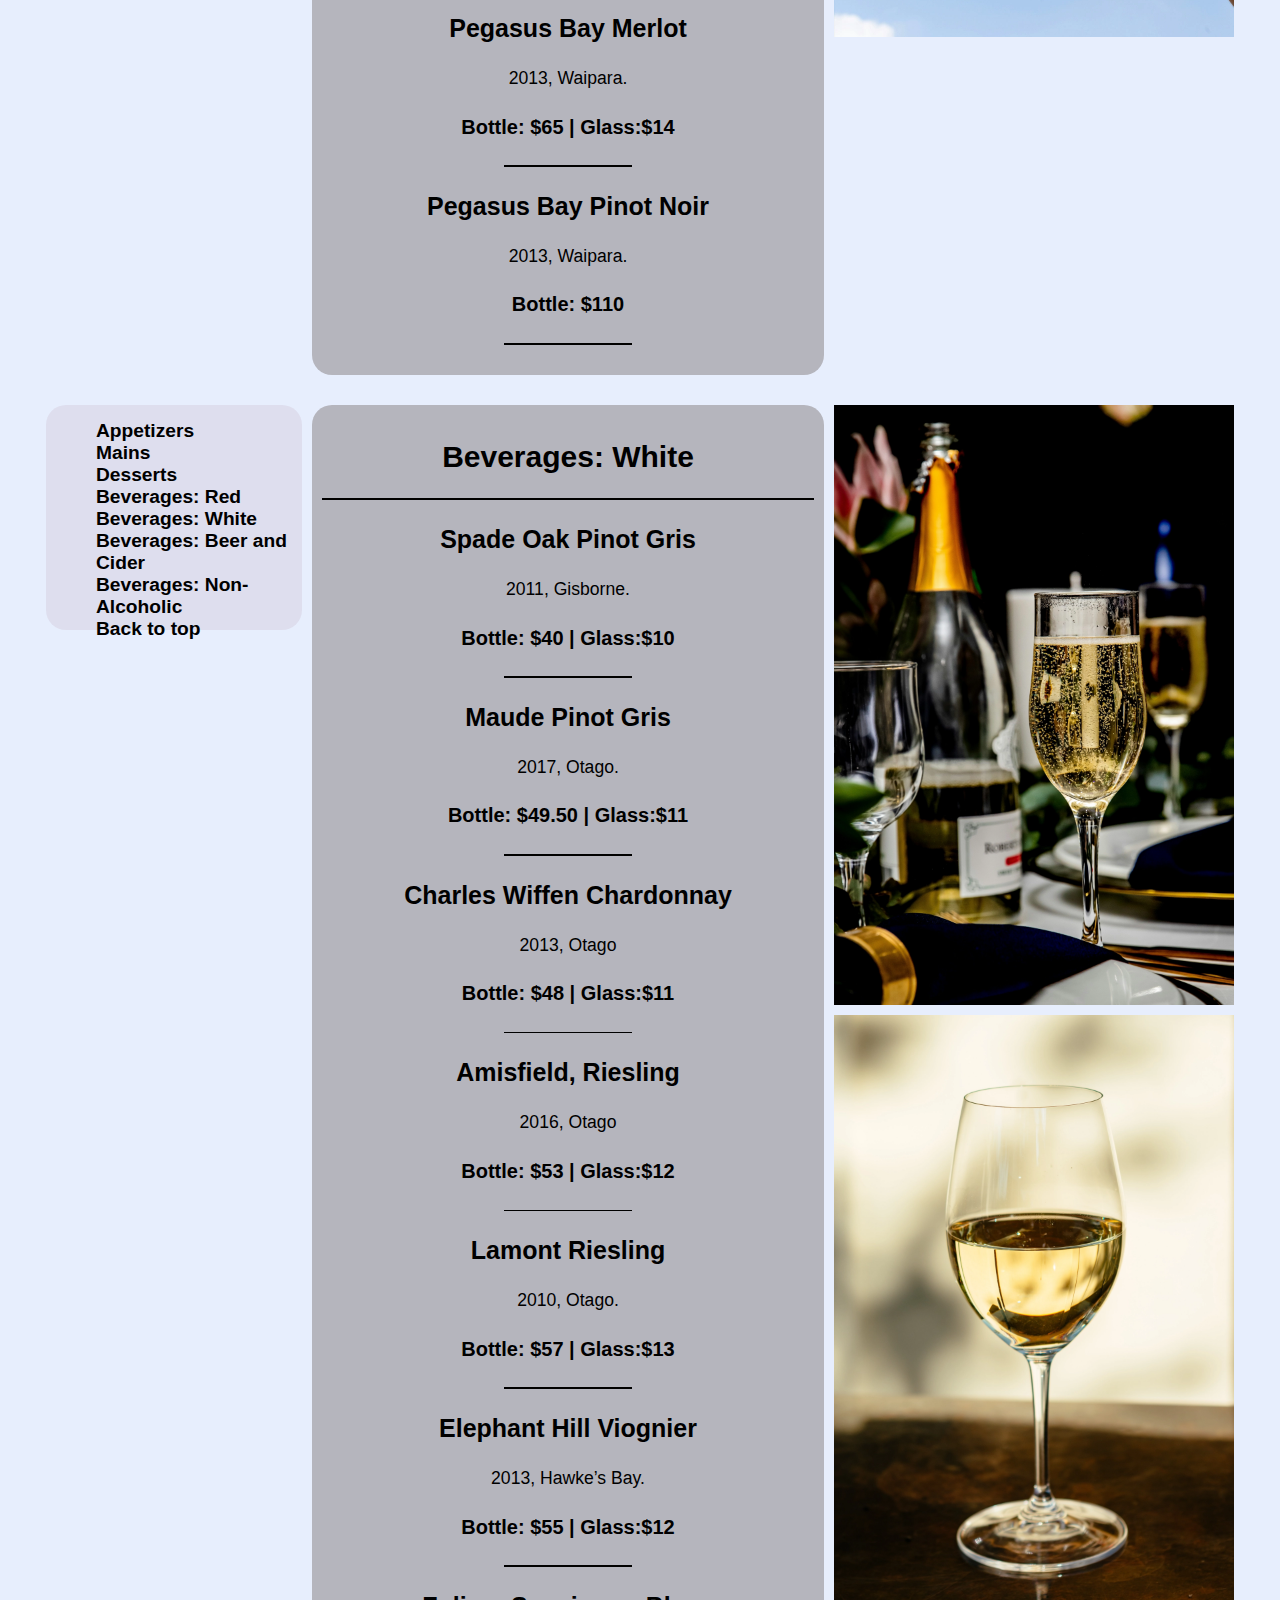
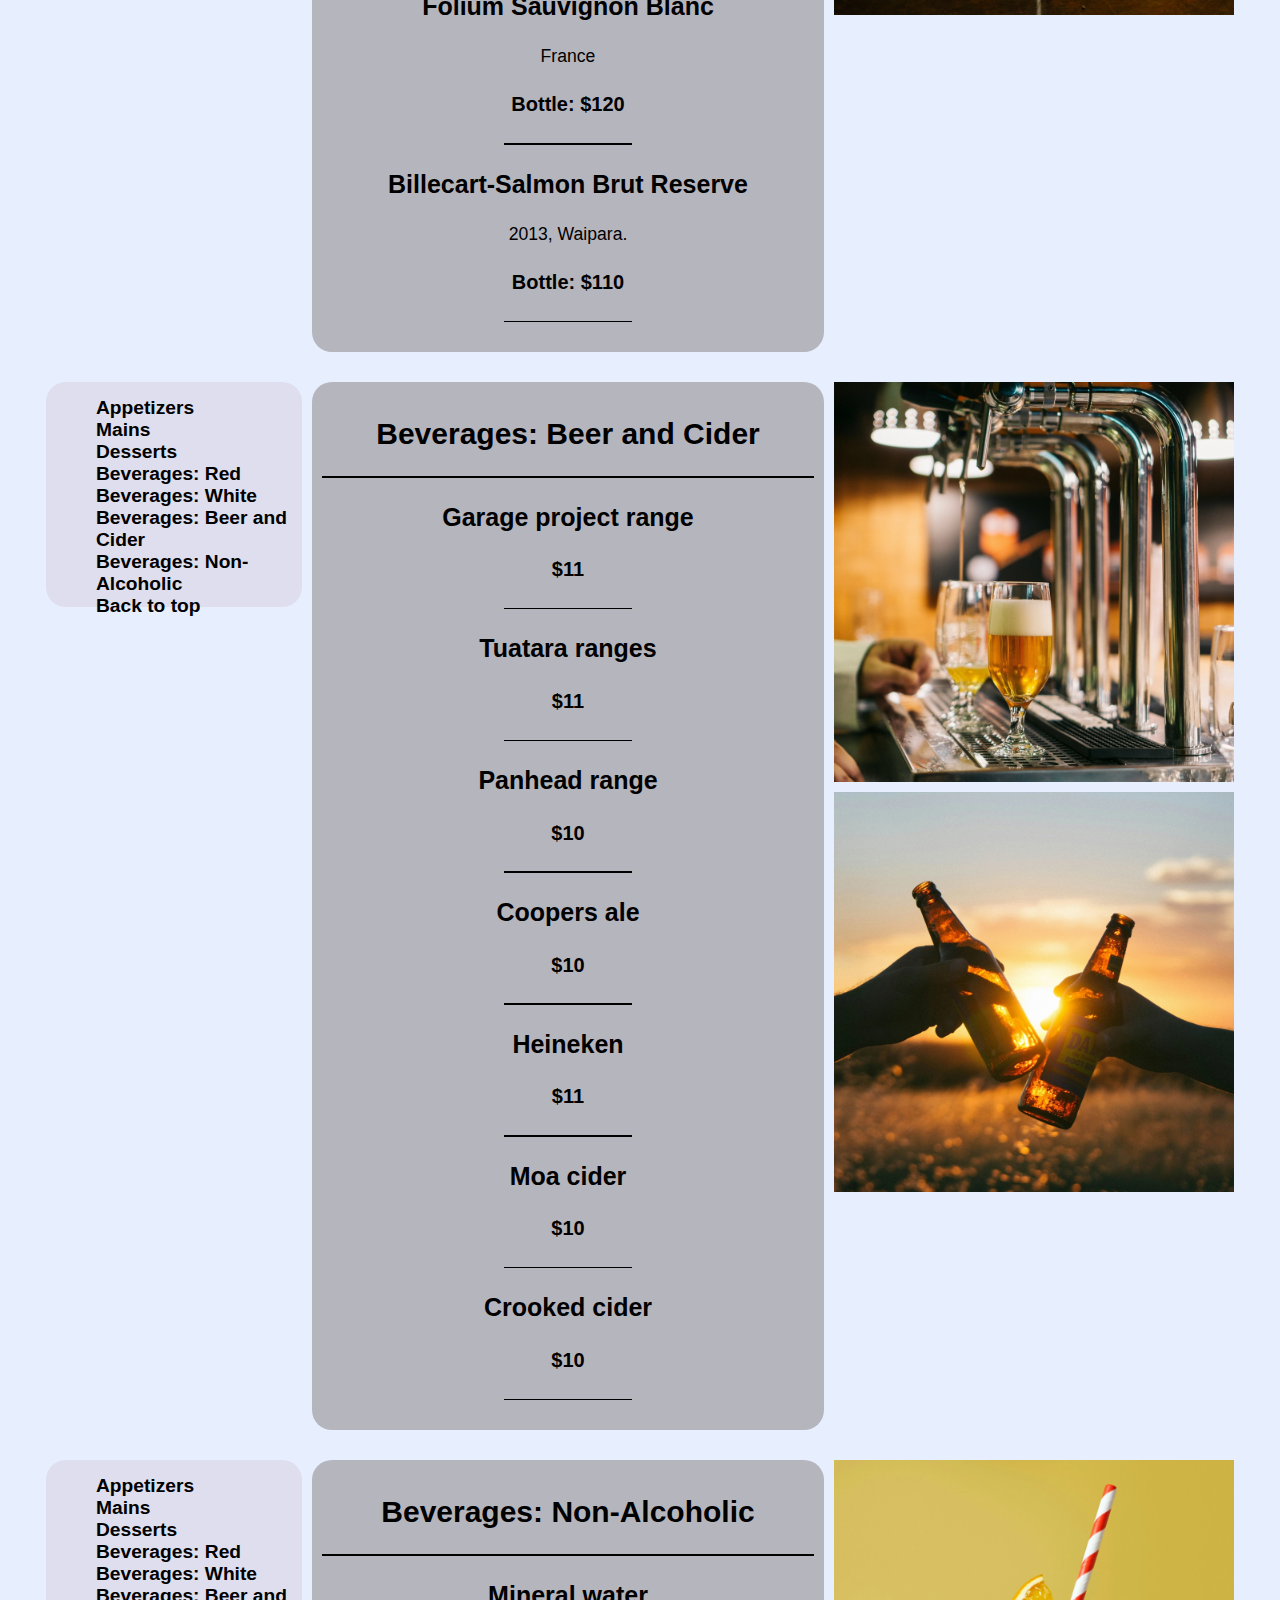
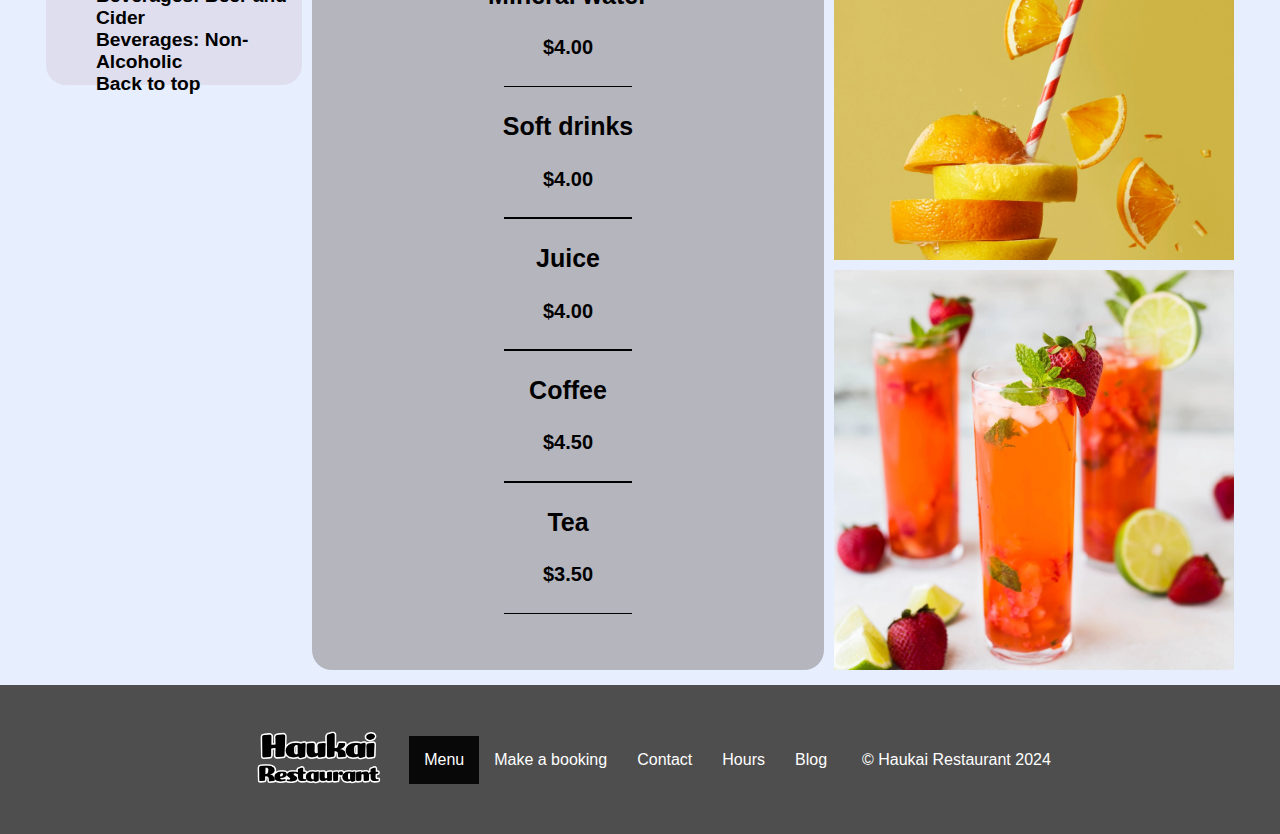
<file: menu.html>
<!DOCTYPE html>
<html lang="en">
    <head>
        <meta charset="UTF-8">
        <meta name="description" content="Haukai Restaurant a wonderful menu">
        <meta http-equiv="X-UA-Compatible" content="IE=edge">
        <meta name="viewport" content="width=device-width, initial-scale=1.0">
        <link rel="icon" type="image/png" href="images/favicon.png">
        <link rel="stylesheet" href="css/style.css">
        <title>Menu</title>
    </head>
    <body>
        <header>
            <nav class="navbar" aria-label="Primary Navigation">
                <div class="nav-logo">
                    <a href="index.html"><img src="images/logo.png" alt="Haukai Restaurant Logo" width="500" height="250"></a>
                </div>
                <!-- Hamburger Menu Icon -->
                <button class="hamburger" id="header-hamburger" aria-label="Open navigation menu">
                    <span></span>
                    <span></span>
                    <span></span>
                </button>
                <ul id="header-nav-links" class="active">
                    <li><a href="menu.html" class="singleactive">Menu</a></li>
                    <li><a href="booking.html">Make a booking</a></li>
                    <li><a href="contact.html">Contact</a></li>
                    <li><a href="hours.html">Hours</a></li>
                    <li><a href="blog.html">Blog</a></li>
                </ul>
            </nav>
        </header>
        <main>
            <div class="menu-headline">
                <h1>Our Menu</h1>
                <hr>
            </div>
            <section class="menu-container">
                <div class="menu-selection">
                    <nav class="menu-navigation">
                        <ul>
                            <li><a href="#appetizers">Appetizers</a></li>
                            <li><a href="#mains">Mains</a></li>
                            <li><a href="#desserts">Desserts</a></li>
                            <li><a href="#beverages-red">Beverages: Red</a></li>
                            <li><a href="#beverages-white">Beverages: White</a></li>
                            <li><a href="#beverages-beer-cider">Beverages: Beer and Cider</a></li>
                            <li><a href="#beverages-nonalcoholic">Beverages: Non-Alcoholic</a></li>
                            <li><a href="#">Back to top</a></li>
                        </ul>
                    </nav>
                </div>
                <div class="menu-list" tabindex="0">
                    <h2 id="appetizers">Appetizers</h2>
                        <hr>
                        <ul>
                            <li>
                                <h3>REWENA BREAD</h3>
                                <p>Traditional Māori bread.</p>
                                <h4>$10</h4>
                                <hr>
                            </li>
                            <li>
                                <h3>PAUA FRITTER</h3>
                                <p>Finely diced pieces of paua, served with a side salad and horopito dressing</p>
                                <h4>$16</h4>
                                <hr>
                            </li>
                            <li>
                                <h3>RAW FISH</h3>
                                <p>Dried snapper fish marinated in coconut cream, served with tomatoes and spring onions. </p>
                                <h4>$20</h4>
                                <hr>
                            </li>
                            <li>
                                <h3>POACHED SALMON</h3>
                                <p>Salmon poached in an orange and pistachio glaze, served with rewena bread.</p>
                                <h4>$22</h4>
                                <hr>
                            </li>
                            <li>
                                <h3>SEAFOOD BASKET</h3>
                                <p>Crumbed mussels, salt and pepper squid, crumbed hoki bites and garlic prawns.</p>
                                <h4>$25</h4>
                                <hr>
                            </li>
                        </ul>
                </div>
                <div class="menu-images-container">
                    <div class="appetizers-food-image1" tabindex="0"><img src="images/appetizersfish.webp" alt="this is an image of a raw fish appetizer" width="1400" height="1575"></div>
                    <div class="appetizers-food-image2" tabindex="0"><img src="images/appetizerswoodboard.webp" alt="this is an image of a scallop appetizer" width="1400" height="1575"></div>
                </div>
            </section>

            <section class="menu-container">
                <div class="menu-selection" id="menu-box1">
                    <nav class="menu-navigation">
                        <ul>
                            <li><a href="#appetizers">Appetizers</a></li>
                            <li><a href="#mains">Mains</a></li>
                            <li><a href="#desserts">Desserts</a></li>
                            <li><a href="#beverages-red">Beverages: Red</a></li>
                            <li><a href="#beverages-white">Beverages: White</a></li>
                            <li><a href="#beverages-beer-cider">Beverages: Beer and Cider</a></li>
                            <li><a href="#beverages-nonalcoholic">Beverages: Non-Alcoholic</a></li>
                            <li><a href="#">Back to top</a></li>
                        </ul>
                    </nav>
                </div>
                <div class="menu-list" tabindex="0">
                    <h2 id="mains">Mains</h2>
                        <hr>
                        <ul>
                            <li>
                                <h3>FISH OF THE DAY</h3>
                                <p>Beer-battered fish and kumara fries, served with a side salad and homemade tartare</p>
                                <h4>$25</h4>
                                <hr>
                            </li>
                            <li>
                                <h3>MUSSELS AND SCALLOPS</h3>
                                <p>Steamed mussel & scallop mousse, honey and soy broth.</p>
                                <h4>$25</h4>
                                <hr>
                            </li>
                            <li>
                                <h3>SEAFOOD CHOWDER</h3>
                                <p>Creamy chowder filled with tarakihi, prawn, hoki, scallops and mussels, served with flatbread.</p>
                                <h4>$30</h4>
                                <hr>
                            </li>
                            <li>
                                <h3>PORK BELLY</h3>
                                <p>Slow-cooked pork belly served on a bed of apple slaw with roasted kumara and crispy noodles</p>
                                <h4>$30</h4>
                                <hr>
                            </li>
                            <li>
                                <h3>LAMB STEAK</h3>
                                <p>New Zealand lamb coated in a kawakawa crumb, served with Dijon-mustard-glazed carrots, roasted butternut squash and mushroom jus.</p>
                                <h4>$33</h4>
                                <hr>
                            </li>
                            <li>
                                <h3>VENISON</h3>
                                <p>Venison crusted with Horopito, served with glazed plums, cabbage salad and red wine jus.</p>
                                <h4>$33</h4>
                                <hr>
                            </li>
                        </ul>
                </div>
                <div class="menu-images-container">
                    <div class="mains-food-image1" tabindex="0"><img src="images/mainporkbelly.webp" alt="this is an image of a pork belly main" width="1280" height="1600"></div>
                    <div class="mains-food-image2" tabindex="0"><img src="images/mainfish.webp" alt="this is an image of a fish main" width="1280" height="1600"></div>
                </div>
            </section>
            <section class="menu-container">
                <div class="menu-selection">
                    <nav class="menu-navigation">
                        <ul>
                            <li><a href="#appetizers">Appetizers</a></li>
                            <li><a href="#mains">Mains</a></li>
                            <li><a href="#desserts">Desserts</a></li>
                            <li><a href="#beverages-red">Beverages: Red</a></li>
                            <li><a href="#beverages-white">Beverages: White</a></li>
                            <li><a href="#beverages-beer-cider">Beverages: Beer and Cider</a></li>
                            <li><a href="#beverages-nonalcoholic">Beverages: Non-Alcoholic</a></li>
                            <li><a href="#">Back to top</a></li>
                        </ul>
                    </nav>
                </div>
                <div class="menu-list" tabindex="0">
                    <h2 id="desserts">Dessert</h2>
                        <hr>
                        <ul>
                            <li>
                                <h3>KAPITI ICE CREAM</h3>
                                <p>Check for daily specials.</p>
                                <h4>$10</h4>
                                <hr>
                            </li>
                            <li>
                                <h3>STEAMED PUDDING</h3>
                                <p>Golden-syrup-flavoured steamed pudding, served with vanilla ice cream.</p>
                                <h4>$12</h4>
                                <hr>
                            </li>
                            <li>
                                <h3>MINI PAVLOVA</h3>
                                <p>Mini pavlova, served with kawakawa and lemon-infused cream and fresh fruit.</p>
                                <h4>$16</h4>
                                <hr>
                            </li>
                            <li>
                                <h3>BANOFFEE PIE</h3>
                                <p>Toffee, fresh bananas and fresh cream. </p>
                                <h4>$16</h4>
                                <hr>
                            </li>
                        </ul>
                </div>
                <div class="menu-images-container">
                    <div class="dessert-food-image1" tabindex="0"><img src="images/dessertcake.webp" alt="this is an image of chocolate cake" width="1000" height="1000"></div>
                    <div class="dessert-food-image2" tabindex="0"><img src="images/desserticecream.webp" alt="this is an image of ice cream" width="1000" height="1000"></div>

                </div>
            </section>
            <section class="menu-container">
                <div class="menu-selection">
                    <nav class="menu-navigation">
                        <ul>
                            <li><a href="#appetizers">Appetizers</a></li>
                            <li><a href="#mains">Mains</a></li>
                            <li><a href="#desserts">Desserts</a></li>
                            <li><a href="#beverages-red">Beverages: Red</a></li>
                            <li><a href="#beverages-white">Beverages: White</a></li>
                            <li><a href="#beverages-beer-cider">Beverages: Beer and Cider</a></li>
                            <li><a href="#beverages-nonalcoholic">Beverages: Non-Alcoholic</a></li>
                            <li><a href="#">Back to top</a></li>
                        </ul>
                    </nav>
                </div>
                <div class="menu-list" tabindex="0">
                    <h2 id="beverages-red">Beverages Red</h2>
                    <hr>
                    <ul>
                        <li>
                            <h3>Terrace Edge Pinot Noir</h3>
                            <p>2012, Wairarapa.</p>
                            <h4>Bottle: $53 | Glass:$13</h4>
                            <hr>
                        </li>
                        <li>
                            <h3>Altitude Pinot Noir</h3>
                            <p> 2010, Marlborough.</p>
                            <h4>Bottle: $64 | Glass:$15</h4>
                            <hr>
                        </li>
                        <li>
                            <h3>Greystone Pinot Noir</h3>
                            <p>2012, Wairarapa</p>
                            <h4>Bottle: $73 | Glass:$17</h4>
                            <hr>
                        </li>
                        <li>
                            <h3>Terrace Edge, Syrah</h3>
                            <p>2012, Wairarapa</p>
                            <h4>Bottle: $64 | Glass:$15</h4>
                            <hr>
                        </li>
                        <li>
                            <h3>Altitude Syrah</h3>
                            <p>2010, Marlborough .</p>
                            <h4>Bottle: $64 | Glass:$15</h4>
                            <hr>
                        </li>
                        <li>
                            <h3>Greystone Syrah,</h3>
                            <p>2012, Wairarapa.</p>
                            <h4>Bottle: $73 | Glass:$17</h4>
                            <hr>
                        </li>
                        <li>
                            <h3>Pegasus Bay Merlot</h3>
                            <p>2013, Waipara.</p>
                            <h4>Bottle: $65 | Glass:$14</h4>
                            <hr>
                        </li>
                        <li>
                            <h3>Pegasus Bay Pinot Noir</h3>
                            <p>2013, Waipara.</p>
                            <h4>Bottle: $110</h4>
                            <hr>
                        </li>
                    </ul>
                </div>
                <div class="menu-images-container">
                    <div class="wine-red-food-image1" tabindex="0"><img src="images/redwinestyle.webp" alt="this is a image of red wine in a glass" width="800" height="1200"></div>
                    <div class="wine-red-food-image2"  tabindex="0"><img src="images/redwinebottle.webp" alt="this is a image of a red wine bottle" width="800" height="1200"></div>
                </div>
            </section>
            <section class="menu-container">
                <div class="menu-selection">
                    <nav class="menu-navigation">
                        <ul>
                            <li><a href="#appetizers">Appetizers</a></li>
                            <li><a href="#mains">Mains</a></li>
                            <li><a href="#desserts">Desserts</a></li>
                            <li><a href="#beverages-red">Beverages: Red</a></li>
                            <li><a href="#beverages-white">Beverages: White</a></li>
                            <li><a href="#beverages-beer-cider">Beverages: Beer and Cider</a></li>
                            <li><a href="#beverages-nonalcoholic">Beverages: Non-Alcoholic</a></li>
                            <li><a href="#">Back to top</a></li>
                        </ul>
                    </nav>
                </div>
                <div class="menu-list" tabindex="0">
                    <h2 id="beverages-white">Beverages: White</h2>
                    <hr>
                    <ul>
                        <li>
                            <h3>Spade Oak Pinot Gris</h3>
                            <p>2011, Gisborne.</p>
                            <h4>Bottle: $40 | Glass:$10</h4>
                            <hr>
                        </li>
                        <li>
                            <h3>Maude Pinot Gris</h3>
                            <p>2017, Otago.</p>
                            <h4>Bottle: $49.50 | Glass:$11</h4>
                            <hr>
                        </li>
                        <li>
                            <h3>Charles Wiffen Chardonnay</h3>
                            <p>2013, Otago</p>
                            <h4>Bottle: $48 | Glass:$11</h4>
                            <hr>
                        </li>
                        <li>
                            <h3>Amisfield, Riesling</h3>
                            <p>2016, Otago</p>
                            <h4>Bottle: $53 | Glass:$12</h4>
                            <hr>
                        </li>
                        <li>
                            <h3>Lamont Riesling</h3>
                            <p>2010, Otago.</p>
                            <h4>Bottle: $57 | Glass:$13</h4>
                            <hr>
                        </li>
                        <li>
                            <h3>Elephant Hill Viognier</h3>
                            <p>2013, Hawke’s Bay.</p>
                            <h4>Bottle: $55 | Glass:$12</h4>
                            <hr>
                        </li>
                        <li>
                            <h3>Folium Sauvignon Blanc</h3>
                            <p>France</p>
                            <h4>Bottle: $120</h4>
                            <hr>
                        </li>
                        <li>
                            <h3>Billecart-Salmon Brut Reserve</h3>
                            <p>2013, Waipara.</p>
                            <h4>Bottle: $110</h4>
                            <hr>
                        </li>
                    </ul>
                </div>
                <div class="menu-images-container">
                    <div class="wine-white-food-image1" tabindex="0"><img src="images/bubblesglass.webp" alt="this is an image of a glass of bubbles" width="1200" height="1800"></div>
                    <div class="wine-white-food-image2" tabindex="0"><img src="images/whitewine.webp" alt="this is an image of a glass of white wine" width="1200" height="1800"></div>
                </div>
            </section>
            <section class="menu-container">
                <div class="menu-selection">
                    <nav class="menu-navigation">
                        <ul>
                            <li><a href="#appetizers">Appetizers</a></li>
                            <li><a href="#mains">Mains</a></li>
                            <li><a href="#desserts">Desserts</a></li>
                            <li><a href="#beverages-red">Beverages: Red</a></li>
                            <li><a href="#beverages-white">Beverages: White</a></li>
                            <li><a href="#beverages-beer-cider">Beverages: Beer and Cider</a></li>
                            <li><a href="#beverages-nonalcoholic">Beverages: Non-Alcoholic</a></li>
                            <li><a href="#">Back to top</a></li>
                        </ul>
                    </nav>
                </div>
                <div class="menu-list" tabindex="0">
                    <h2 id="beverages-beer-cider">Beverages: Beer and Cider</h2>
                    <hr>
                    <ul>
                        <li>
                            <h3>Garage project range</h3>
                            <h4>$11</h4>
                            <hr>
                        </li>
                        <li>
                            <h3>Tuatara ranges</h3>
                            <h4>$11</h4>
                            <hr>
                        </li>
                        <li>
                            <h3>Panhead range</h3>
                            <h4>$10</h4>
                            <hr>
                        </li>
                        <li>
                            <h3>Coopers ale</h3>
                            <h4>$10</h4>
                            <hr>
                        </li>
                        <li>
                            <h3>Heineken</h3>
                            <h4>$11</h4>
                            <hr>
                        </li>
                        <li>
                            <h3>Moa cider</h3>
                            <h4>$10</h4>
                            <hr>
                        </li>
                        <li>
                            <h3>Crooked cider</h3>
                            <h4>$10</h4>
                            <hr>
                        </li>
                    </ul>
                </div>
                <div class="menu-images-container">
                    <div class="beer-food-image1" tabindex="0"><img src="images/beerone.webp" alt="this is an image of beer in a glass" width="1000" height="1000"></div>
                    <div class="beer-food-image2" tabindex="0"><img src="images/beerbottles.webp" alt="this is an image of beer in bottles" width="1000" height="1000"></div>
                </div>
            </section>
            <section class="menu-container">
                <div class="menu-selection" tabindex="0">
                    <nav class="menu-navigation">
                        <ul>
                            <li><a href="#appetizers">Appetizers</a></li>
                            <li><a href="#mains">Mains</a></li>
                            <li><a href="#desserts">Desserts</a></li>
                            <li><a href="#beverages-red">Beverages: Red</a></li>
                            <li><a href="#beverages-white">Beverages: White</a></li>
                            <li><a href="#beverages-beer-cider">Beverages: Beer and Cider</a></li>
                            <li><a href="#beverages-nonalcoholic">Beverages: Non-Alcoholic</a></li>
                            <li><a href="#">Back to top</a></li>
                        </ul>
                    </nav>
                </div>
                <div class="menu-list">
                    <h2 id="beverages-nonalcoholic">Beverages: Non-Alcoholic</h2>
                    <hr>
                    <ul>
                        <li>
                            <h3>Mineral water</h3>
                            <h4>$4.00</h4>
                            <hr>
                        </li>
                        <li>
                            <h3>Soft drinks</h3>
                            <h4>$4.00</h4>
                            <hr>
                        </li>
                        <li>
                            <h3>Juice</h3>
                            <h4>$4.00</h4>
                            <hr>
                        </li>
                        <li>
                            <h3>Coffee</h3>
                            <h4>$4.50</h4>
                            <hr>
                        </li>
                        <li>
                            <h3>Tea</h3>
                            <h4>$3.50</h4>
                            <hr>
                        </li>
                    </ul>
                </div>
                <div class="menu-images-container">
                    <div class="drink-food-image1" tabindex="0"><img src="images/orangejuice.webp" alt="this is an image oranges and a straw" width="1000" height="1000"></div>
                    <div class="drink-food-image2" tabindex="0"><img src="images/drinkstwo.webp" alt="this is an image of drinks" width="1000" height="1000"></div>
                </div>
            </section>
        </main>
        <footer>
            <nav class="navbar" aria-label="Footer Navigation">
                <div class="nav-logo">
                    <a href="index.html"><img src="images/logo.png" alt="Haukai Restaurant Logo" width="500" height="250"></a>
                </div>
                <!-- Hamburger Menu Icon -->
                <button class="hamburger" id="footer-hamburger" aria-label="Open navigation menu">
                    <span></span>
                    <span></span>
                    <span></span>
                </button>
                <!-- Navigation Links with 'active' class added manually for testing -->
                <ul id="footer-nav-links" class="active">
                    <li><a href="menu.html" class="singleactive">Menu</a></li>
                    <li><a href="booking.html">Make a booking</a></li>
                    <li><a href="contact.html">Contact</a></li>
                    <li><a href="hours.html">Hours</a></li>
                    <li><a href="blog.html">Blog</a></li>
                </ul>
            </nav>
            <div class="footer-text" tabindex="0">
                &copy; Haukai Restaurant 2024
            </div>
        </footer>
        <script src="js/script.js"></script>
    </body>
</html>
</file>
<file: css/style.css>
/* >>>>>>> Global settings - Headers footers navigation <<<<<<<< */
/* This section is for the global settings for the website */
*{
    box-sizing: border-box;
}
header{
    background-color: rgb(78, 78, 78);
    margin-bottom: 10px;
}
footer {
    left: 0;
    bottom: 0;
    width: 100%;
    display: flex;
    justify-content: center;
    align-items: center;
    background-color: rgb(78, 78, 78);
    text-align: center;
    padding: 20px;
    margin-top: 10px;
}
.footer-text {
    margin-left: 20px;
    color: white;
}
.navbar {
    display: flex;
    justify-content: center;
    align-items: center;
    background-color: rgb(78, 78, 78);
}
.navbar ul {
    list-style-type: none;
    padding: 0;
    margin: 0;
    display: flex;
    align-items: center;
}
.navbar a {
    color: white;
    text-decoration: none;
    padding: 15px;
    display: block;
    text-align: center;
}
.navbar a:hover {
    background-color: rgb(34, 34, 34);
}
.navbar a.singleactive {
    background-color: rgb(8, 8, 8);
}
.nav-logo img {
    max-height: 75px;
    width: auto;
}
.hamburger {
    display: none; /* Hidden by default */
    flex-direction: column;
    justify-content: space-around;
    width: 30px;
    height: 25px;
    background: transparent;
    border: none;
    cursor: pointer;
}
.hamburger span {
    display: block;
    width: 100%;
    height: 3px;
    background-color: white;
    margin: 2px 0; /* This creates space between the lines */
}
body {
    margin: 0px;
    background-color: rgb(231, 238, 253);
    font-family: Verdana, Geneva, sans-serif;
    color: black;
}
p {
    font-size: 1.10em;
}

h1 {
    font-size: 2.5em;
}

h2 {
    font-size: 1.875em;
}

h3 {
    font-size: 1.563em;
}

h4 {
    font-size: 1.25em;
}
hr {
    height: 0.1em;
    background-color: black;
    border: none;
}

/* >>>>>>> Home Page <<<<<<<< */
/* This section is for the home page */
/* Styling for the hero banner on the homepage */
.homepage-section {
    display: flex;
    justify-content: center;
    align-items: center;
}
.heroimage {
    display: flex;
    justify-content: center;
    max-width: 100%;
    border-radius: 15px;
    background-color: black;
    align-items: center;
    margin-left: 10vw;
    margin-right: 10vw;
}
/*the ID for the homepage hero image*/
.imagehero {
    max-width: 100%;
    height: auto;
    align-items: center;
}
/*This is for the homepage about us section*/
.homepage-section {
    display: flex;
    justify-content: center;
    align-items: flex-start;
    flex-wrap: wrap; /* for mobile responsive design drops the image below the about us text */
    color: black;
}
.home-aboutustext {
    text-align: left;
    margin: 10px;
    background-color: rgb(222, 222, 238);
    border-radius: 15px;
    padding: 20px;
}
.home-aboutustext h1 {
    text-align: center;
}

/* >>>>>>> Blog Page <<<<<<<< */
/*This section of css is for the blog page elements */
article {
    display: flex;
    justify-content: center;
    align-items: flex-start;
    flex-wrap: wrap;
    color: black;
    width: auto;
}
.blog {
padding: 20px;
}
.blogimage {
    padding: 5px;
}
.blogtext {
    text-align: center;
    padding: 10px;
    background-color: rgb(222, 222, 238);
    border-radius: 15px;
}
#row3 {
    display: none;
}
#loadMore {
    display: block;
    margin: 20px auto;
    padding: 15px 30px;
    font-size: 20px;
    border: 1px solid #000;
    background-color: #f5f5f5;
    color: #000;
    cursor: pointer;
    border-radius: 5px;
}
#progressBarContainer {
    width: 25%;
    background-color: #D3D3D3; /* Lighter purple (change as needed) */
    border-radius: 5px;
    margin: 10px auto;
}
#progressBar {
    width: 75%;
    height: 20px;
    background-color: #800080;
    border-radius: 5px;
    transition: width 0.5s ease-in-out;
}
/* Position relative is needed for positioning the search and filter containers as absolute */
.heroimageblog {
    position: relative;
    display: flex;
    justify-content: center;
    align-items: center;
    padding: 5px;
}
.search-container {
    position: absolute;
    top: 55%; /* Center vertically */
    left: 50%; /* Center horizontally */
    transform: translate(-50%, -50%);
}
.filter-container {
    position: absolute;
    top: 65%;
    left: 50%;
    transform: translate(-50%, -50%);
}
#blogSearch {
    width: 20vw;
    padding: 10px;
    border: 5px solid #4b2c85;
    border-radius: 5px;
    font-size: 1.2em;
}
#blogFilter {
    width: 20vw;
    padding: 10px;
    border: 5px solid #4b2c85;
    border-radius: 5px;
    font-size: 1.2em;
}
.blog-tag {
    display: inline-block;
    padding: 5px 10px;
    margin-top: 10px;
    color: white;
    border-radius: 5px;
    font-size: 14px;
    text-align: center;
}
.blog-headline h1 {
    text-align: center;
}
.blog-headline hr {
    width: 50%;
}
/* Different background colors for different tags, if desired */
.blog-tag.recipes { 
    background-color: #450a5c79;
}
.blog-tag.cultural { 
    background-color: #dc3545;
}
/* Hides the label on the text bar used for AIRA purposes */
.visually-hidden {
    position: absolute;
    width: 1px;
    height: 1px;
    margin: -1px;
    padding: 0;
    overflow: hidden;
    clip: rect(0, 0, 0, 0);
    border: 0;
}

/* >>>>>>> Menu Page <<<<<<<< */
/* >>>> This styles the container that hold text and image elements <<<< */
.menu-container {
    display: flex;
    flex-direction: row;
    justify-content: center;
    padding-top: 20px;
}
.menu-selection {
    width: 20vw;
    height: 25vh;
    margin: 5px;
    border-radius: 20px;
    padding: 10px;
    background-color: rgb(222, 222, 238);
}
.menu-list {
    width: 40vw;
    height: auto;
    margin: 5px;
    border-radius: 20px;
    padding: 10px;
    text-align: center;
    background-color: rgb(181, 181, 189);
}
/* This is flex box with the menu-container flex box, it allows the image portion to display as a column on desktop */
.menu-images-container {
    display: flex;
    flex-direction: column;
}
/* This fits the food image to the menu image container stopping overflow */
.menu-images-container img {
    width: 100%;
    height: auto;
    object-fit: cover;
    margin-bottom: 10px;
}
/* >>>> Menu images styling <<<< */
.appetizers-food-image1 {
    width: 400px;
    height: 450px;
    margin: 5px;
}
.appetizers-food-image2 {
    width: 400px;
    height: 450px;
    margin: 5px;
}
.mains-food-image1 {
    width: 400px;
    height: 500px;
    margin: 5px;
}
.mains-food-image2 {
    width: 400px;
    height: 500px;
    margin: 5px;
}
.dessert-food-image1 {
    width: 400px;
    height: 400px;
    margin: 5px;
}
.dessert-food-image2 {
    width: 400px;
    height: 400px;
    margin: 5px;
}
.wine-red-food-image1 {
    width: 400px;
    height: 600px;
    margin: 5px;
}
.wine-red-food-image2 {
    width: 400px;
    height: 600px;
    margin: 5px;
}
.wine-white-food-image1 {
    width: 400px;
    height: 600px;
    margin: 5px;
}
.wine-white-food-image2 {
    width: 400px;
    height: 600px;
    margin: 5px;
}
.beer-food-image1 {
    width: 400px;
    height: 400px;
    margin: 5px;
}
.beer-food-image2 {
    width: 400px;
    height: 400px;
    margin: 5px;
}
.drink-food-image1 {
    width: 400px;
    height: 400px;
    margin: 5px;
}
.drink-food-image2 {
    width: 400px;
    height: 400px;
    margin: 5px;
}
.menu-headline h1 {
    text-align: center;
}
.menu-headline hr {
    width: 50%;
}
/*>>>> Text styling for menu page <<<<*/
/* Styled to hide the bullet poits */
.menu-list ul {
    list-style-type: none;
    padding: 0;
}
/* Style the list items inside the food menu to give some extra space between lines */
.menu-list li {
    margin-bottom: 1.25em;
}
.menu-list li hr {
    width: 10vw;
}

.menu-navigation a {
    font-size: 1.2em;
    color: black;
    font-weight: bold;
    text-decoration: none;
}
.menu-navigation ul {
    list-style-type: none;
    margin-bottom: 5px;
    margin-top: 5px;
}

/* >>>> Contact page <<<< */
/* This is the flex box that holds the text and ifram elements */
.contact-container {
    display: flex;
    flex-direction: row;
    justify-content: center;
    padding-top: 20px;
}
.contact-details {
    width: 20vw;
    height: auto;
    margin: 5px;
    border-radius: 20px;
    padding: 10px;
    background-color: rgb(222, 222, 238);
}
/* used for styling the google map */
.google-map-container {
    width: auto;
    height: auto;
    margin: 5px;
    border-radius: 20px;
    padding: 5px;
}
/* Styled to hide the bullet poits */
.contact-details ul{
    list-style-type: none;
}
/* Footer will not stay at the bottom of the desktop without this */
.contact-footer {
    position: fixed;
}

/* >>>> Hours Page <<<< */
/* This is the flex box that holds the text and ifram elements */
/* Didn't need to do any styling of the calendar as google let me set the width and height */
.hours-container {
    display: flex;
    justify-content: center;
    align-items: flex-start;
    padding: 20px;
    margin: 0 auto;
    max-width: 50vw;
}
.hours-details {
    flex: auto;
    align-items: center;
    background-color: rgb(222, 222, 238);
    border-radius: 20px;
    padding: 20px;
    margin-right: 10px;
    width: auto;
}
.hours-details ul{
    list-style-type: none;
}

/* >>>> Booking Page <<<< */
/* Booking form flex box */
.booking-form {
    display: flex;
    flex-direction: column;
    justify-content: center;
    text-align: center;
    align-items: center;
}
/* set a border as this can take a second to load lets you know something will go here */
.booking-form iframe {
    display: block;
    margin: auto;
    border: solid 2px black;
}

/* >>>>>>> Mobile responsive <<<<<<<< */
/* For mobile responsive design helps to resize for smaller screens */
@media screen and (max-width: 600px) { 
    /* >>> Global mobile responsive settings << */
    .hamburger {
        display: flex;
    }
    header .navbar ul, footer .navbar ul {
        display: none;
    }
    header .navbar.active ul, footer .navbar.active ul {
        display: flex;
        flex-direction: column;
    }
    footer {
        flex-direction: column;
    }
    /* This ensures that the copyright text displays below the footer mega menu */
    .footer-text {
        order: 2;
        width: 100%;
        margin-top: 10px;
    }
    /* Update styles for the navbar in the footer to handle expanded menu */
    footer .navbar.active ul {
        display: flex;
        flex-direction: column;
    }
    /* >>>> Home page and blog shared hero image <<<< */
    .heroimage {
        position: relative;
        overflow: hidden;
        height: auto;
        margin-left: 10px;
        margin-right: 10px;
    }
    .heroimage img {
        height: auto;
        object-fit: cover;
        object-position: center center; /* Adjusts the focal point of the image */
    }
    /* >>>> Menu page mobile responsive design <<<< */
    /* Controls the menu selection container */
    .menu-container {
        flex-direction: column;
        max-width: 100%;
        margin-bottom: 10px;
        margin-top: 10px;
        padding: 10px;
    }
    .menu-selection {
        width: auto;
        height: auto; 
        margin: 0px;
        margin-bottom: 10px;
        margin-top: 10px;
        padding: 10px;
    }
    /* controls the food menu items */
    .menu-list {
        margin: 0px;
        width: auto;
        height: auto;
        padding: 10px;
        margin-bottom: 10px;
        text-align: center;
    }
    /* styles images from the menu page */
    .appetizers-food-image1, .appetizers-food-image2, .mains-food-image1, .mains-food-image2, .dessert-food-image1, .dessert-food-image2,
    .wine-red-food-image1,.wine-red-food-image2, .wine-white-food-image1,.wine-white-food-image2, .beer-food-image1, .drink-food-image1, .drink-food-image2 {
        max-width: 100%;
        height: auto;
        margin: 0px;
        margin-bottom: 5px;
    }

    /* >>>> Blog page mobile responsive design <<<< */
    .blog {
        max-width: 100%;
    }
    .search-container, .filter-container {
        width: 90vw;
        top: auto;
        left: 50%;
        transform: translateX(-50%); /* This adjusts horizontal centering */
    }
    /* sets where the text box and filter box position overlaying the hero image */
    .search-container {
        bottom: 55%;
    }
    .filter-container {
        bottom: 35%;
    }
    #blogSearch, #blogFilter {
        width: 100%;
        padding: 10px;
    }
    /* Positioning the blog thumbnails for mobile as a column */
    .blogimage {
        display: flex;
        flex-direction: column;
        justify-content: center;
        align-items: center;
        width: auto;
    }
    .blogimage img {
        width: 100vw;
        height: auto;
        padding-left: 10px;
        padding-right: 10px;
    }
    /* >>>> Hours page mobile responsive design <<<< */
    /* so the footer is no longer fixed */
    .hours-footer{
        position:relative;
    }
    /* Positioning elements as column instead of a row*/
    .hours-container {
        display: flex;
        flex-direction: column;
        justify-content: center;
        align-items: center;
        padding: 10px;
        margin: 0 auto;
    }
    .hours-details {
        min-width: 90vw;
        margin-bottom: 10px;
        margin-right: 0px;
    }
    .google-calendar-container {
        height: 50vh;
        overflow: auto;
    }
    .google-calendar-container iframe {
        width: 90vw;
        height: 100%;
    }
    /* >>>> Booking page <<<< */
    .booking-form {
        padding-top: 0;
        height: 50vh;
        overflow: auto;
    }
    .booking-form iframe {
        position: relative;
        width: 100%;
        height: 100%;
        overflow: auto;
        border: none;
    }
    /* >>>> Contact page <<<< */
    /* so the footer is no longer fixed */
    .contact-footer {
        position: relative;
    }
    /* Positioning elements as column instead of a row*/
    .contact-container {
        display: flex;
        flex-direction: column;
        justify-content: center;
        align-items: center;
        padding: 10px;
        margin: 0 auto;
    }
    .contact-details {
        min-width: 90vw;
    }
    /* stops the google elements from overflowing to the right means no horizontal scrolling */
    .google-map-container {
        padding-top: 0;
        height: 50vh;
        overflow: auto;
    }
    .google-map-container iframe {
        width: 90vw;
        height: 100%;
    }
}
</file>
